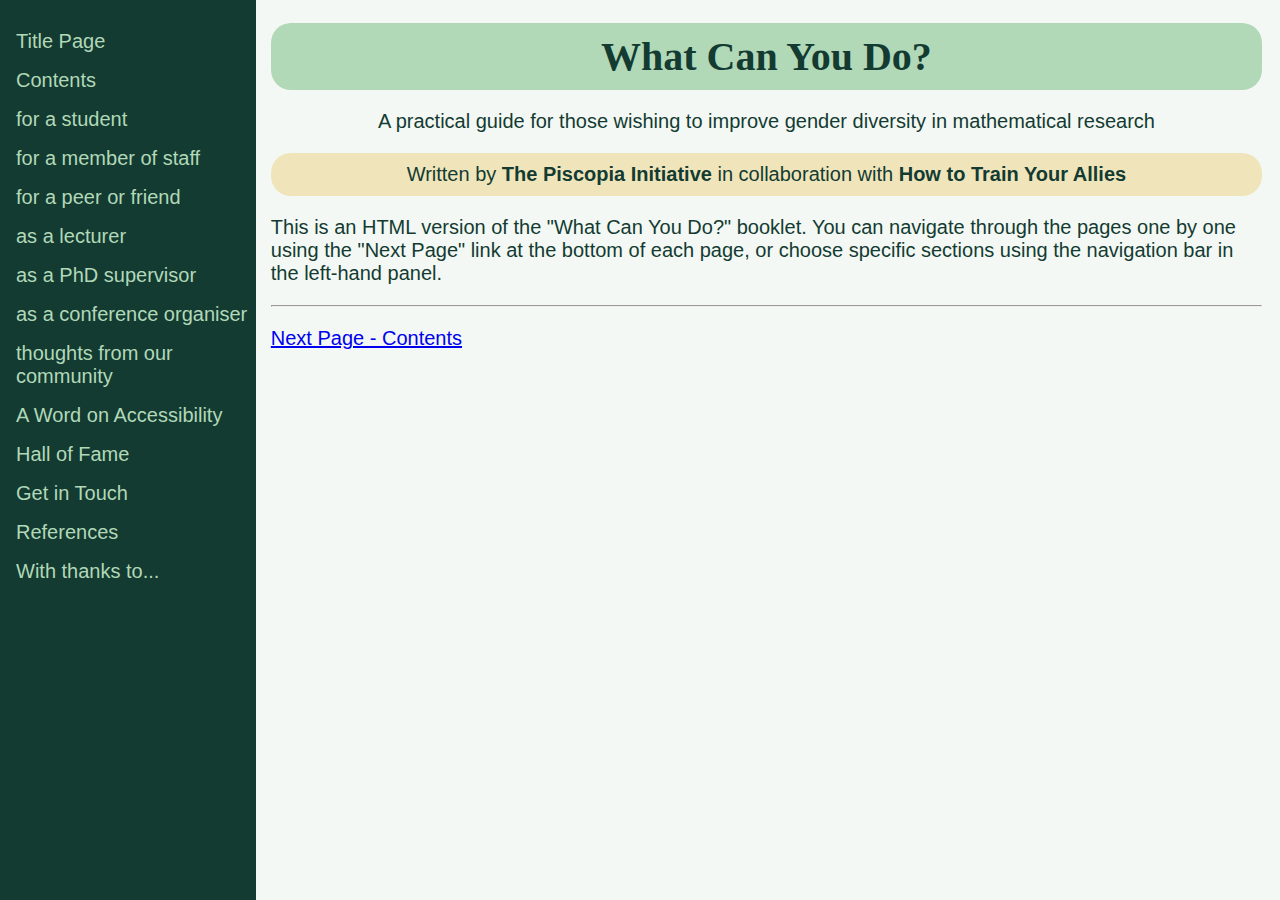
<file: index.html>
<!DOCTYPE html>
<html>
<head>
  <title>What Can You Do? - Contents</title>
  <link rel="stylesheet" href="RLE_style.css">
</head>

<body style="background-color:#f3f8f4;">

<div class="sidenav">
	<a href='index.html'>Title Page</a>
	<a href='Contents.html'>Contents</a>
	<a href='for_a_student.html'>for a student</a>
  	<a href='for_a_memberofstaff.html'>for a member of staff</a>
  	<a href='for_a_peerorfriend.html'>for a peer or friend</a>
  	<a href='as_a_lecturer.html'>as a lecturer</a>
  	<a href='as_a_phdsupervisor.html'>as a PhD supervisor</a>
  	<a href='as_a_conferenceorganiser.html'>as a conference organiser</a>
	<a href='thoughts_from_our_community.html'>thoughts from our community</a>
	<a href='a_word_on_accessibility.html'>A Word on Accessibility</a>
	<a href='hall_of_fame.html'>Hall of Fame</a>
	<a href='get_in_touch.html'>Get in Touch</a>
	<a href='References.html'>References</a>
	<a href='with_thanks_to.html'>With thanks to...</a>
</div>

<div class="sidenav2">
</div>

<div class="main">

<h1 class="A">What Can You Do?</h1>
<p class="A" style="text-align:center;">A practical guide for those wishing to improve gender diversity in mathematical research</p>

<p class="A" style="text-align:center;background-color:#f0e5ba;padding: 10px;border-radius:20px;">Written by <b>The Piscopia Initiative</b> in collaboration with <b>How to Train Your Allies</b></p>

<p class="A"> This is an HTML version of the "What Can You Do?" booklet. You can navigate through the pages one by one using the "Next Page" link at the bottom of each page, or choose specific sections using the navigation bar in the left-hand panel.

<hr>
<p><a href='Contents.html'> Next Page - Contents </a></p>



</div>


</body>
</div>

</html>
</file>
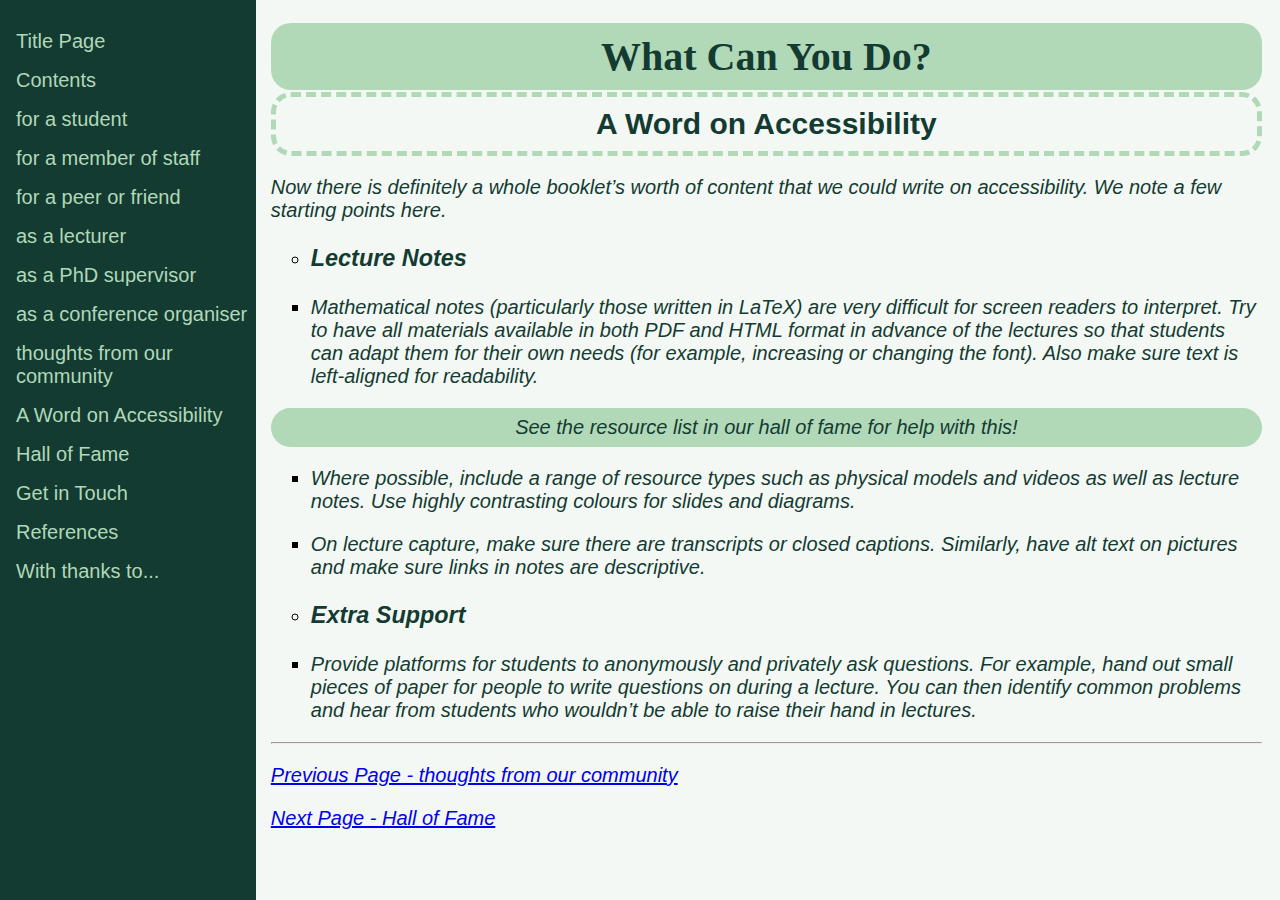
<file: a_word_on_accessibility.html>
<!DOCTYPE html>
<html>
<head>
  <title>What Can You Do?...A Word on Accessibility</title>
  <link rel="stylesheet" href="RLE_style.css">
</head>
<body style="background-color:#f3f8f4;">

<div class="sidenav">
	<a href='index.html'>Title Page</a>
	<a href='Contents.html'>Contents</a>
	<a href='for_a_student.html'>for a student</a>
  	<a href='for_a_memberofstaff.html'>for a member of staff</a>
  	<a href='for_a_peerorfriend.html'>for a peer or friend</a>
  	<a href='as_a_lecturer.html'>as a lecturer</a>
  	<a href='as_a_phdsupervisor.html'>as a PhD supervisor</a>
  	<a href='as_a_conferenceorganiser.html'>as a conference organiser</a>
	<a href='thoughts_from_our_community.html'>thoughts from our community</a>
	<a href='a_word_on_accessibility.html'>A Word on Accessibility</a>
	<a href='hall_of_fame.html'>Hall of Fame</a>
	<a href='get_in_touch.html'>Get in Touch</a>
	<a href='References.html'>References</a>
	<a href='with_thanks_to.html'>With thanks to...</a>
</div>

<div class="sidenav2">
</div>

<div class="main">

<h1 class="A">What Can You Do?</h1>
<h2 class="A">A Word on Accessibility</h2>

<p class="A"><i>Now there is definitely a whole booklet’s worth of content that we could write on accessibility. We note a few starting points here.</p>

<ul style="list-style-type:circle;">
	<li><h3 class="A">Lecture Notes</h3></li>
</ul>
<ul style="list-style-type:square;">
	<li><p class="A">Mathematical notes (particularly those written in LaTeX) are very difficult for screen readers to interpret. Try to have all materials available in both PDF and HTML format in advance of the lectures so that students can adapt them for their own needs (for example, increasing or changing the font). Also make sure text is left-aligned for readability.</p></li>
</ul>

<p class="B">See the resource list in our hall of fame for help with this!</p>

<ul style="list-style-type:square;">
	<li><p class="A">Where possible, include a range of resource types such as physical models and videos as well as lecture notes. Use highly contrasting colours for slides and diagrams.</p></li>
	<li><p class="A">On lecture capture, make sure there are transcripts or closed captions. Similarly, have alt text on pictures and make sure links in notes are descriptive.</p></li>
</ul>

<ul style="list-style-type:circle;">
	<li><h3 class="A">Extra Support</h3></li>
</ul>
<ul style="list-style-type:square;">
	<li><p class="A">Provide platforms for students to anonymously and privately ask questions. For example, hand out small pieces of paper for people to write questions on during a lecture. You can then identify common problems and hear from students who wouldn’t be able to raise their hand in lectures.</p></li>
</ul>




<hr>
<p><a href='thoughts_from_our_community.html'> Previous Page - thoughts from our community </a><p/>
<p><a href='hall_of_fame.html'> Next Page - Hall of Fame </a></p>


</div>

</body>


</html>
</file>
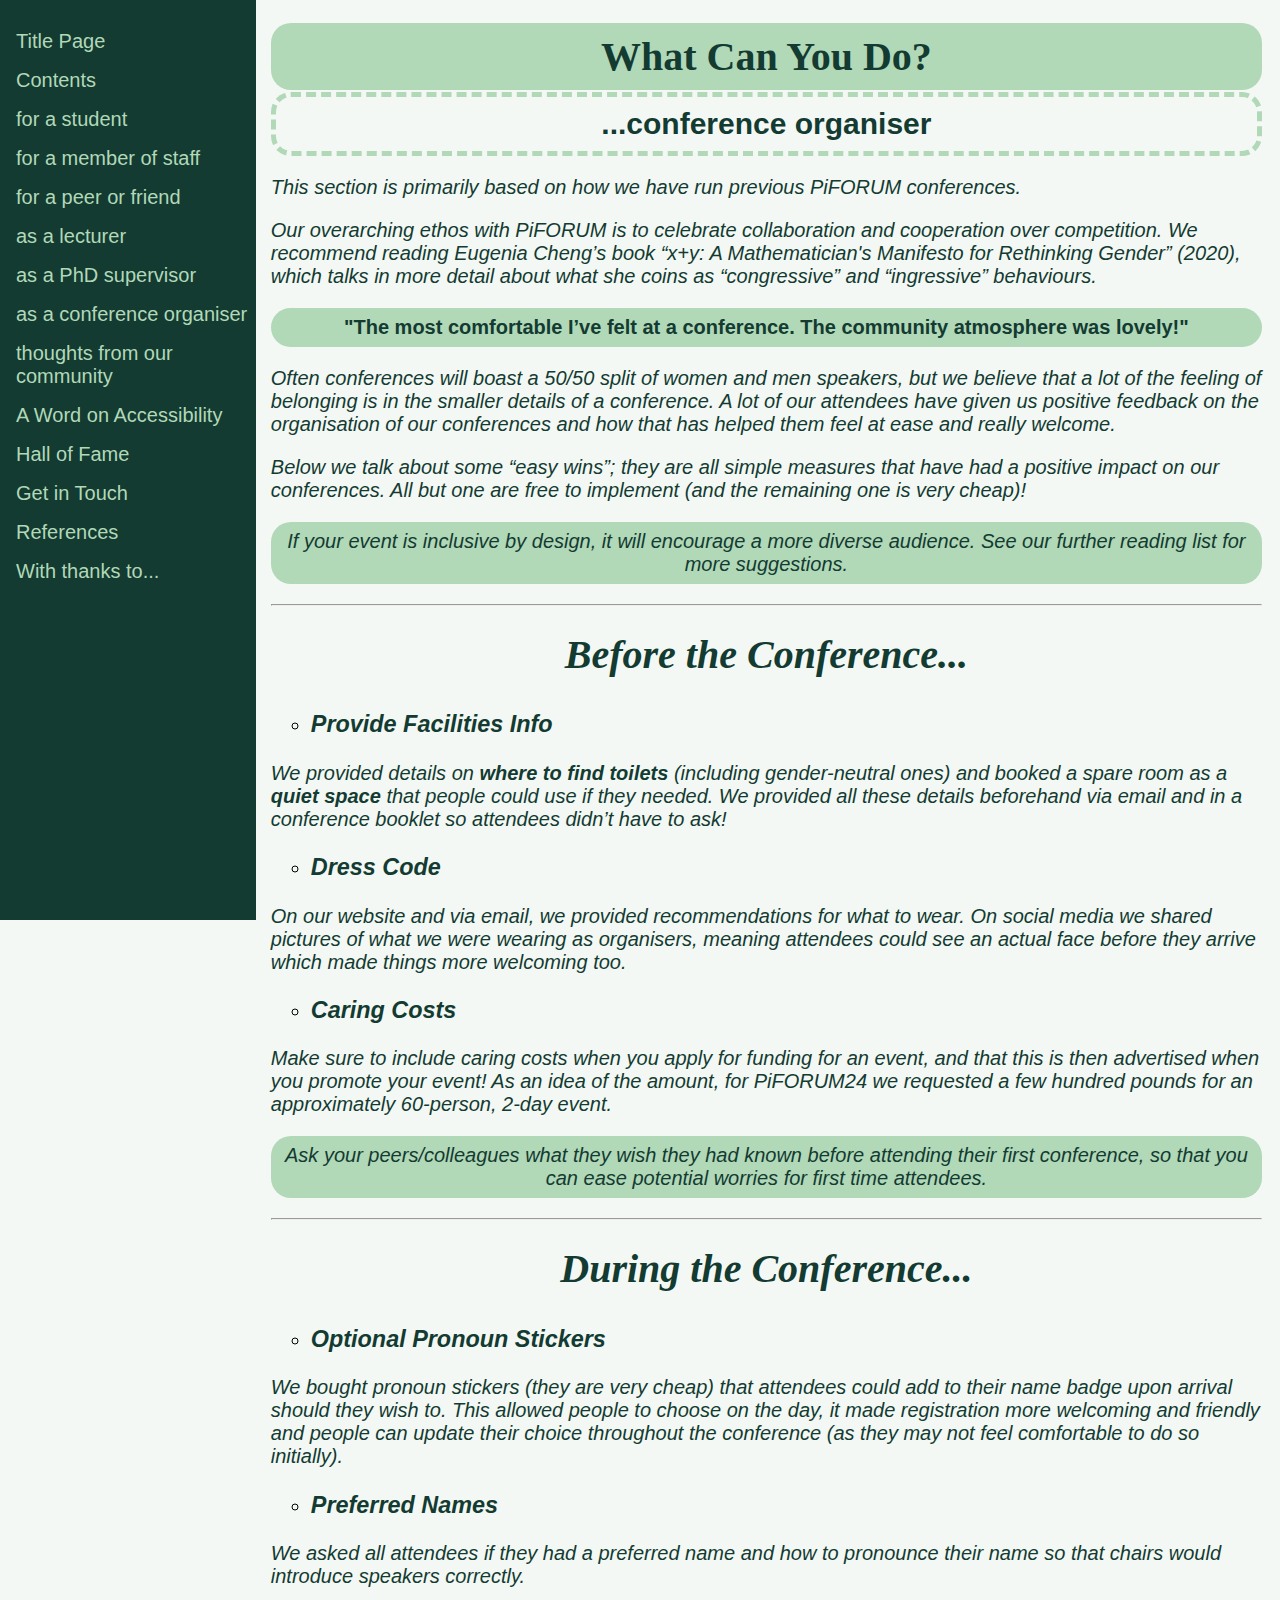
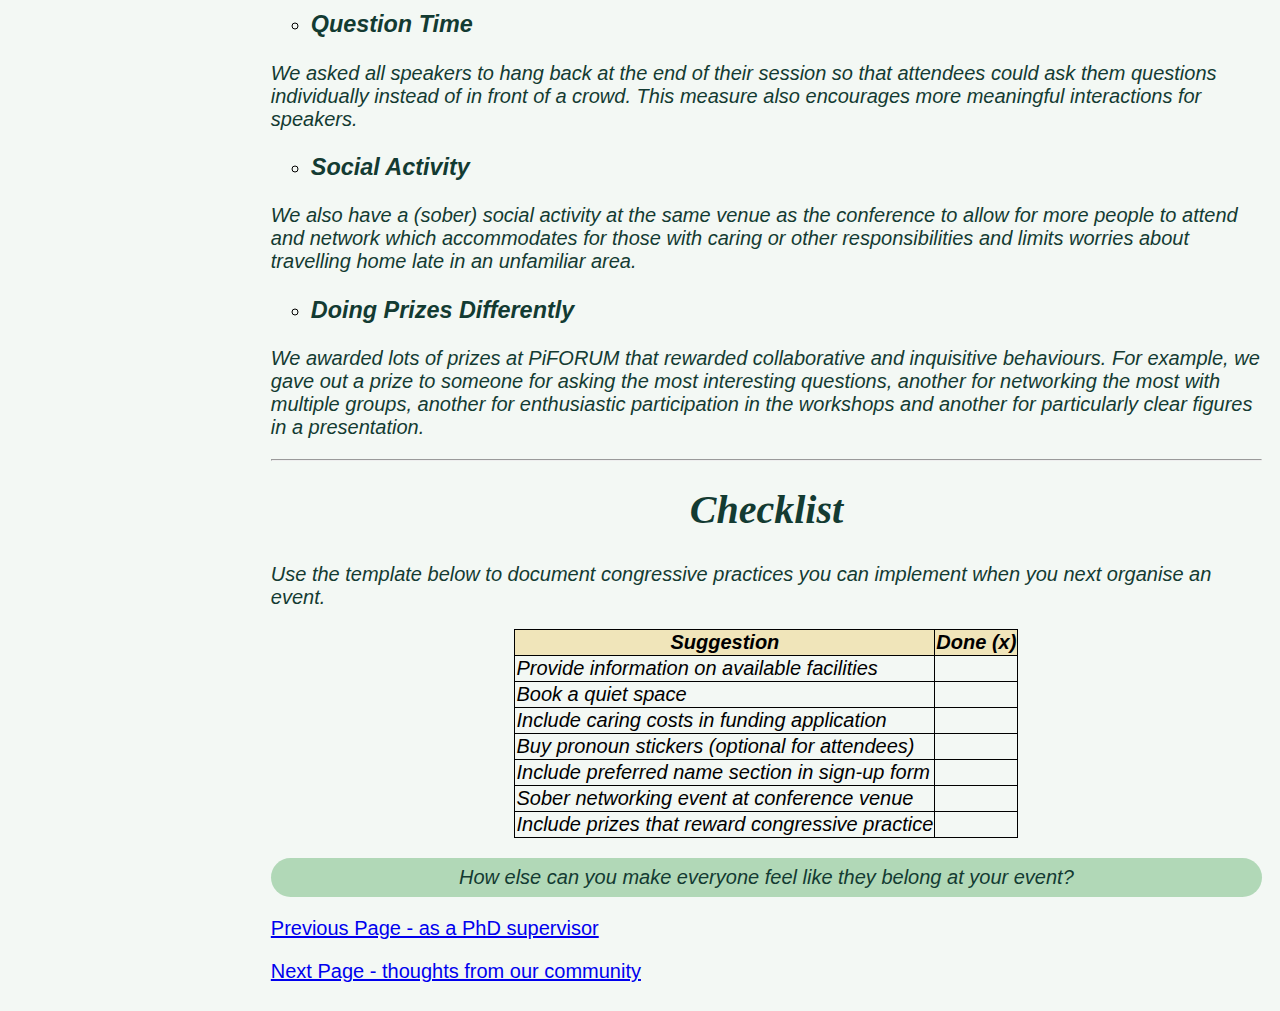
<file: as_a_conferenceorganiser.html>
<!DOCTYPE html>
<html>
<head>
  <title>What Can You Do?...as a conference organiser</title>
  <link rel="stylesheet" href="RLE_style.css">
</head>
<body style="background-color:#f3f8f4;">

<div class="sidenav">
	<a href='index.html'>Title Page</a>
	<a href='Contents.html'>Contents</a>
	<a href='for_a_student.html'>for a student</a>
  	<a href='for_a_memberofstaff.html'>for a member of staff</a>
  	<a href='for_a_peerorfriend.html'>for a peer or friend</a>
  	<a href='as_a_lecturer.html'>as a lecturer</a>
  	<a href='as_a_phdsupervisor.html'>as a PhD supervisor</a>
  	<a href='as_a_conferenceorganiser.html'>as a conference organiser</a>
	<a href='thoughts_from_our_community.html'>thoughts from our community</a>
	<a href='a_word_on_accessibility.html'>A Word on Accessibility</a>
	<a href='hall_of_fame.html'>Hall of Fame</a>
	<a href='get_in_touch.html'>Get in Touch</a>
	<a href='References.html'>References</a>
	<a href='with_thanks_to.html'>With thanks to...</a>
</div>

<div class="sidenav2">
</div>

<div class="main">

<h1 class="A">What Can You Do?</h1>
<h2 class="A">...conference organiser</h2>

<p class="A"><i>This section is primarily based on how we have run previous PiFORUM conferences.</p>

<p class="A">Our overarching ethos with PiFORUM is to celebrate collaboration and cooperation over competition. We recommend reading Eugenia Cheng’s book “x+y: A Mathematician's Manifesto for Rethinking Gender” (2020), which talks in more detail about what she coins as “congressive” and “ingressive” behaviours.</i></p>

<p class="B"><b>"The most comfortable I’ve felt at a conference. The community atmosphere was lovely!"</b></p>

<p class="A"><i>Often conferences will boast a 50/50 split of women and men speakers, but we believe that a lot of the feeling of belonging is in the smaller details of a conference. A lot of our attendees have given us positive feedback on the organisation of our conferences and how that has helped them feel at ease and really welcome.</p>

<p class="A">Below we talk about some “easy wins”; they are all simple measures that have had a positive impact on our conferences. All but one are free to implement (and the remaining one is very cheap)!</p>

<p class="B">If your event is inclusive by design, it will encourage a more diverse audience. See our further reading list for more suggestions.</p>

<hr>

<h1 class="B">Before the Conference...</h1>

<ul style="list-style-type:circle;">
	<li><h3 class="A">Provide Facilities Info</h3></li>
</ul>
<p class="A">We provided details on <b>where to find toilets</b> (including gender-neutral ones) and booked a spare room as a <b>quiet space</b> that people could use if they needed. We provided all these details beforehand via email and in a conference booklet so attendees didn’t have to ask!</p>

<ul style="list-style-type:circle;">
	<li><h3 class="A">Dress Code</h3></li>
</ul>
<p class="A">On our website and via email, we provided recommendations for what to wear. On social media we shared pictures of what we were wearing as organisers, meaning attendees could see an actual face before they arrive which made things more welcoming too.</p>

<ul style="list-style-type:circle;">
	<li><h3 class="A">Caring Costs</h3></li>
</ul>
<p class="A">Make sure to include caring costs when you apply for funding for an event, and that this is then advertised when you promote your event! As an idea of the amount, for PiFORUM24 we requested a few hundred pounds for an approximately 60-person, 2-day event.</p>

<p class="B">Ask your peers/colleagues what they wish they had known before attending their first conference, so that you can ease potential worries for first time attendees.</p>

<hr>

<h1 class="B">During the Conference...</h1>

<ul style="list-style-type:circle;">
	<li><h3 class="A">Optional Pronoun Stickers</h3></li>
</ul>
<p class="A">We bought pronoun stickers (they are very cheap) that attendees could add to their name badge upon arrival should they wish to. This allowed people to choose on the day, it made registration more welcoming and friendly and people can update their choice throughout the conference (as they may not feel comfortable to do so initially).</p>

<ul style="list-style-type:circle;">
	<li><h3 class="A">Preferred Names</h3></li>
</ul>
<p class="A">We asked all attendees if they had a preferred name and how to pronounce their name so that chairs would introduce speakers correctly.</p>

<ul style="list-style-type:circle;">
	<li><h3 class="A">Question Time</h3></li>
</ul>
<p class="A">We asked all speakers to hang back at the end of their session so that attendees could ask them questions individually instead of in front of a crowd. This measure also encourages more meaningful interactions for speakers.</p>

<ul style="list-style-type:circle;">
	<li><h3 class="A">Social Activity</h3></li>
</ul>
<p class="A">We also have a (sober) social activity at the same venue as the conference to allow for more people to attend and network which accommodates for those with caring or other responsibilities and limits worries about travelling home late in an unfamiliar area.</p>

<ul style="list-style-type:circle;">
	<li><h3 class="A">Doing Prizes Differently</h3></li>
</ul>
<p class="A">We awarded lots of prizes at PiFORUM that rewarded collaborative and inquisitive behaviours. For example, we gave out a prize to someone for asking the most interesting questions, another for networking the most with multiple groups, another for enthusiastic participation in the workshops and another for particularly clear figures in a presentation.</p>

<hr>

<h1 class="B">Checklist</h1>
<p class="A">Use the template below to document congressive practices you can implement when you next organise an event.</p>

<table style="margin-left:auto;margin-right:auto;">
  <tr class="cell_background">
    <th>Suggestion</th>
    <th>Done (x)</th>
  </tr>
  <tr>
    <td>Provide information on available facilities</td>
    <td>&nbsp</td>
  </tr>
  <tr>
    <td>Book a quiet space</td>
    <td>&nbsp;</td>
  </tr>
  <tr>
    <td>Include caring costs in funding application</td>
    <td>&nbsp;</td>
  </tr>
  <tr>
    <td>Buy pronoun stickers (optional for attendees)</td>
    <td>&nbsp;</td>
  </tr>
  <tr>
    <td>Include preferred name section in sign-up form</td>
    <td>&nbsp;</td>
  </tr>
  <tr>
    <td>Sober networking event at conference venue</td>
    <td>&nbsp;</td>
  </tr>
  <tr>
    <td>Include prizes that reward congressive practice</td>
    <td>&nbsp;</td>
  </tr>
</table>

<p class="B">How else can you make everyone feel like they belong at your event?</i></p>


<p><a href='as_a_phdsupervisor.html'> Previous Page - as a PhD supervisor </a><p/>
<p><a href='thoughts_from_our_community.html'> Next Page - thoughts from our community </a></p>



</div>

</body>


</html>
</file>
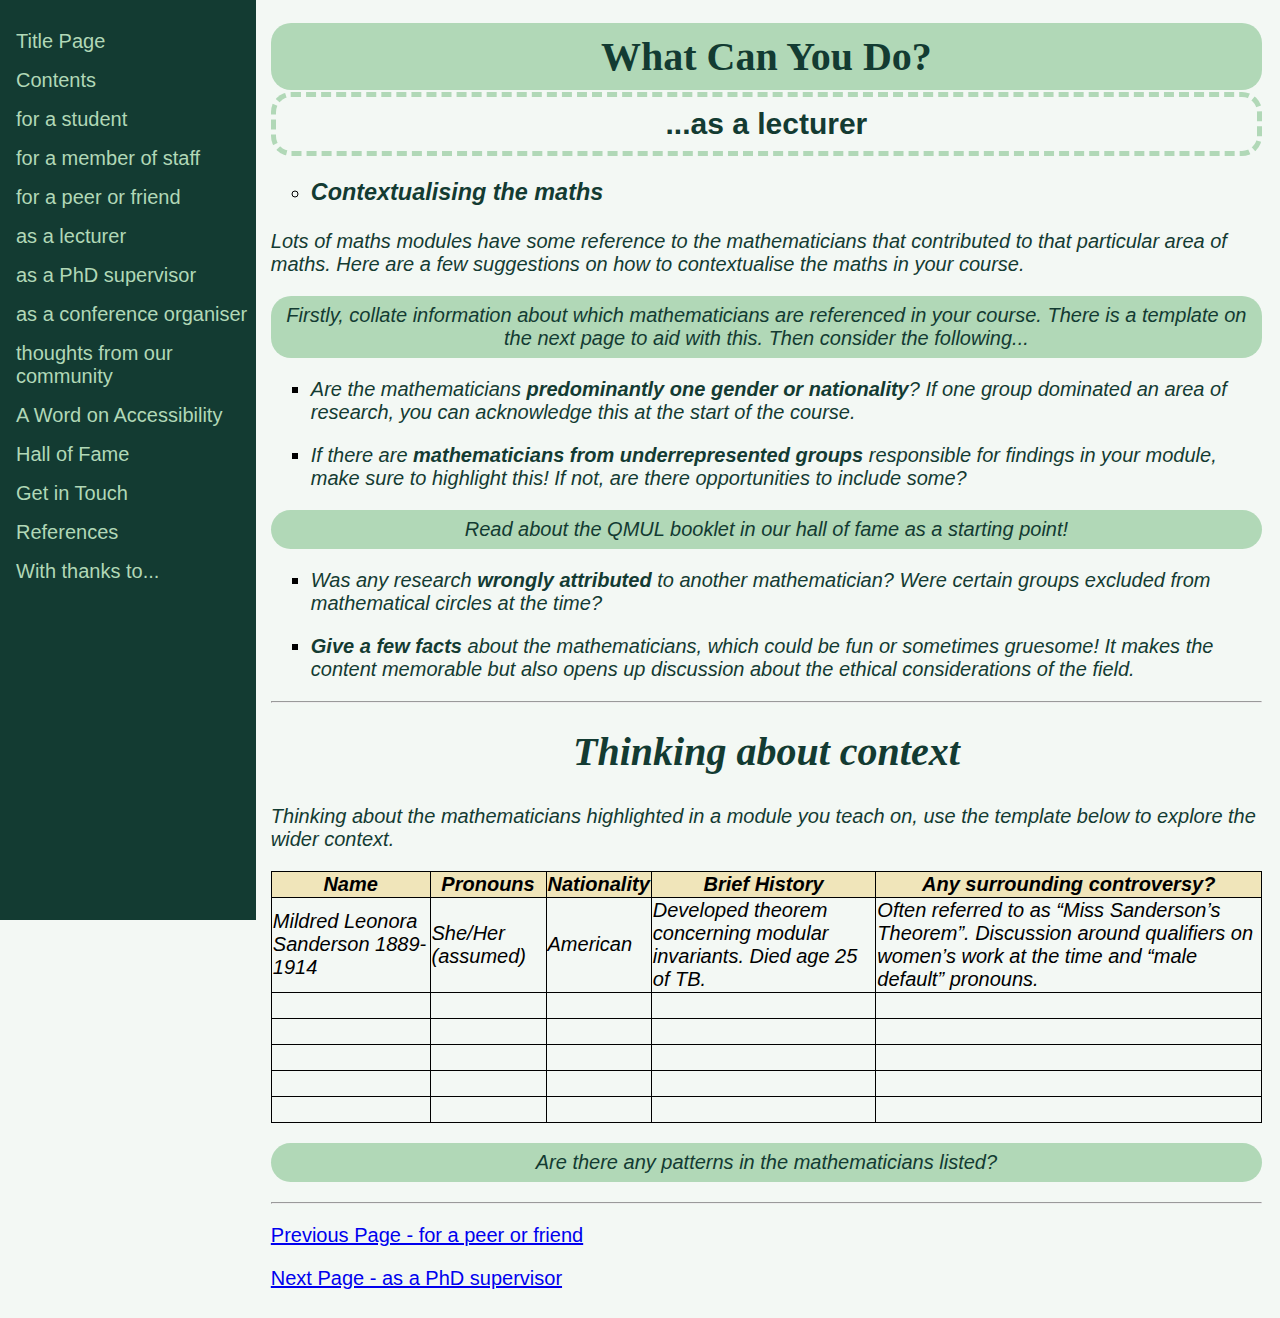
<file: as_a_lecturer.html>
<!DOCTYPE html>
<html>
<head>
  <title>What Can You Do?...as a lecturer</title>
  <link rel="stylesheet" href="RLE_style.css">
</head>
<body style="background-color:#f3f8f4;">

<div class="sidenav">
	<a href='Title_Page.html'>Title Page</a>
	<a href='Contents.html'>Contents</a>
	<a href='for_a_student.html'>for a student</a>
  	<a href='for_a_memberofstaff.html'>for a member of staff</a>
  	<a href='for_a_peerorfriend.html'>for a peer or friend</a>
  	<a href='as_a_lecturer.html'>as a lecturer</a>
  	<a href='as_a_phdsupervisor.html'>as a PhD supervisor</a>
  	<a href='as_a_conferenceorganiser.html'>as a conference organiser</a>
	<a href='thoughts_from_our_community.html'>thoughts from our community</a>
	<a href='a_word_on_accessibility.html'>A Word on Accessibility</a>
	<a href='hall_of_fame.html'>Hall of Fame</a>
	<a href='get_in_touch.html'>Get in Touch</a>
	<a href='references.html'>References</a>
	<a href='with_thanks_to.html'>With thanks to...</a>
</div>

<div class="sidenav2">
</div>

<div class="main">

<h1 class="A">What Can You Do?</h1>
<h2 class="A">...as a lecturer</h2>

<ul style="list-style-type:circle;">
	<li><h3 class="A"><i>Contextualising the maths</h3></li>
</ul>
<p class="A">Lots of maths modules have some reference to the mathematicians that contributed to that particular area of maths. Here are a few suggestions on how to contextualise the maths in your course.</p>

<p class="B">Firstly, collate information about which mathematicians are referenced in your course. There is a template on the next page to aid with this. Then consider the following...</p>

<ul style="list-style-type:square;">
	<li><p class="A">Are the mathematicians <b>predominantly one gender or nationality</b>? If one group dominated an area of research, you can acknowledge this at the start of the course.</p></li>
	<li><p class="A">If there are <b>mathematicians from underrepresented groups</b> responsible for findings in your module, make sure to highlight this! If not, are there opportunities to include some?</p></li>
</ul>
<p class="B">Read about the QMUL booklet in our hall of fame as a starting point!</p>
<ul style="list-style-type:square;">
	<li><p class="A">Was any research <b>wrongly attributed</b> to another mathematician? Were certain groups excluded from mathematical circles at the time?</p></li>
	<li><p class="A"><b>Give a few facts</b> about the mathematicians, which could be fun or sometimes gruesome! It makes the content memorable but also opens up discussion about the ethical considerations of the field.</p></li>
</ul>

<hr>
<h1 class="B">Thinking about context</h1>
<p class="A">Thinking about the mathematicians highlighted in a module you teach on, use the template below to explore the wider context.</p>

<table>
  <tr class="cell_background">
    <th>Name</th>
    <th>Pronouns</th>
    <th>Nationality</th>
    <th>Brief History</th>
    <th>Any surrounding controversy?</th>
  </tr>
  <tr>
    <td>Mildred Leonora Sanderson 1889-1914</td>
    <td>She/Her (assumed)</td>
    <td>American</td>
    <td>Developed  theorem concerning modular invariants. Died age 25 of TB.</td>
    <td>Often referred to as “Miss Sanderson’s Theorem”. Discussion around qualifiers on women’s work at the time and “male default” pronouns.</td>
  </tr>
  <tr>
    <td>&nbsp;</td>
    <td>&nbsp;</td>
    <td>&nbsp;</td>
    <td>&nbsp;</td>
    <td>&nbsp;</td>
  </tr>
  <tr>
    <td>&nbsp;</td>
    <td>&nbsp;</td>
    <td>&nbsp;</td>
    <td>&nbsp;</td>
    <td>&nbsp;</td>
  </tr>
  <tr>
    <td>&nbsp;</td>
    <td>&nbsp;</td>
    <td>&nbsp;</td>
    <td>&nbsp;</td>
    <td>&nbsp;</td>
  </tr>
  <tr>
    <td>&nbsp;</td>
    <td>&nbsp;</td>
    <td>&nbsp;</td>
    <td>&nbsp;</td>
    <td>&nbsp;</td>
  </tr>
  <tr>
    <td>&nbsp;</td>
    <td>&nbsp;</td>
    <td>&nbsp;</td>
    <td>&nbsp;</td>
    <td>&nbsp;</td>
  </tr>
</table>

<p class="B">Are there any patterns in the mathematicians listed?</i></p>

<hr>
<p><a href='for_a_peerorfriend.html'> Previous Page - for a peer or friend </a><p/>
<p><a href='as_a_phdsupervisor.html'> Next Page - as a PhD supervisor </a></p>



</div>

</body>

</html>
</file>
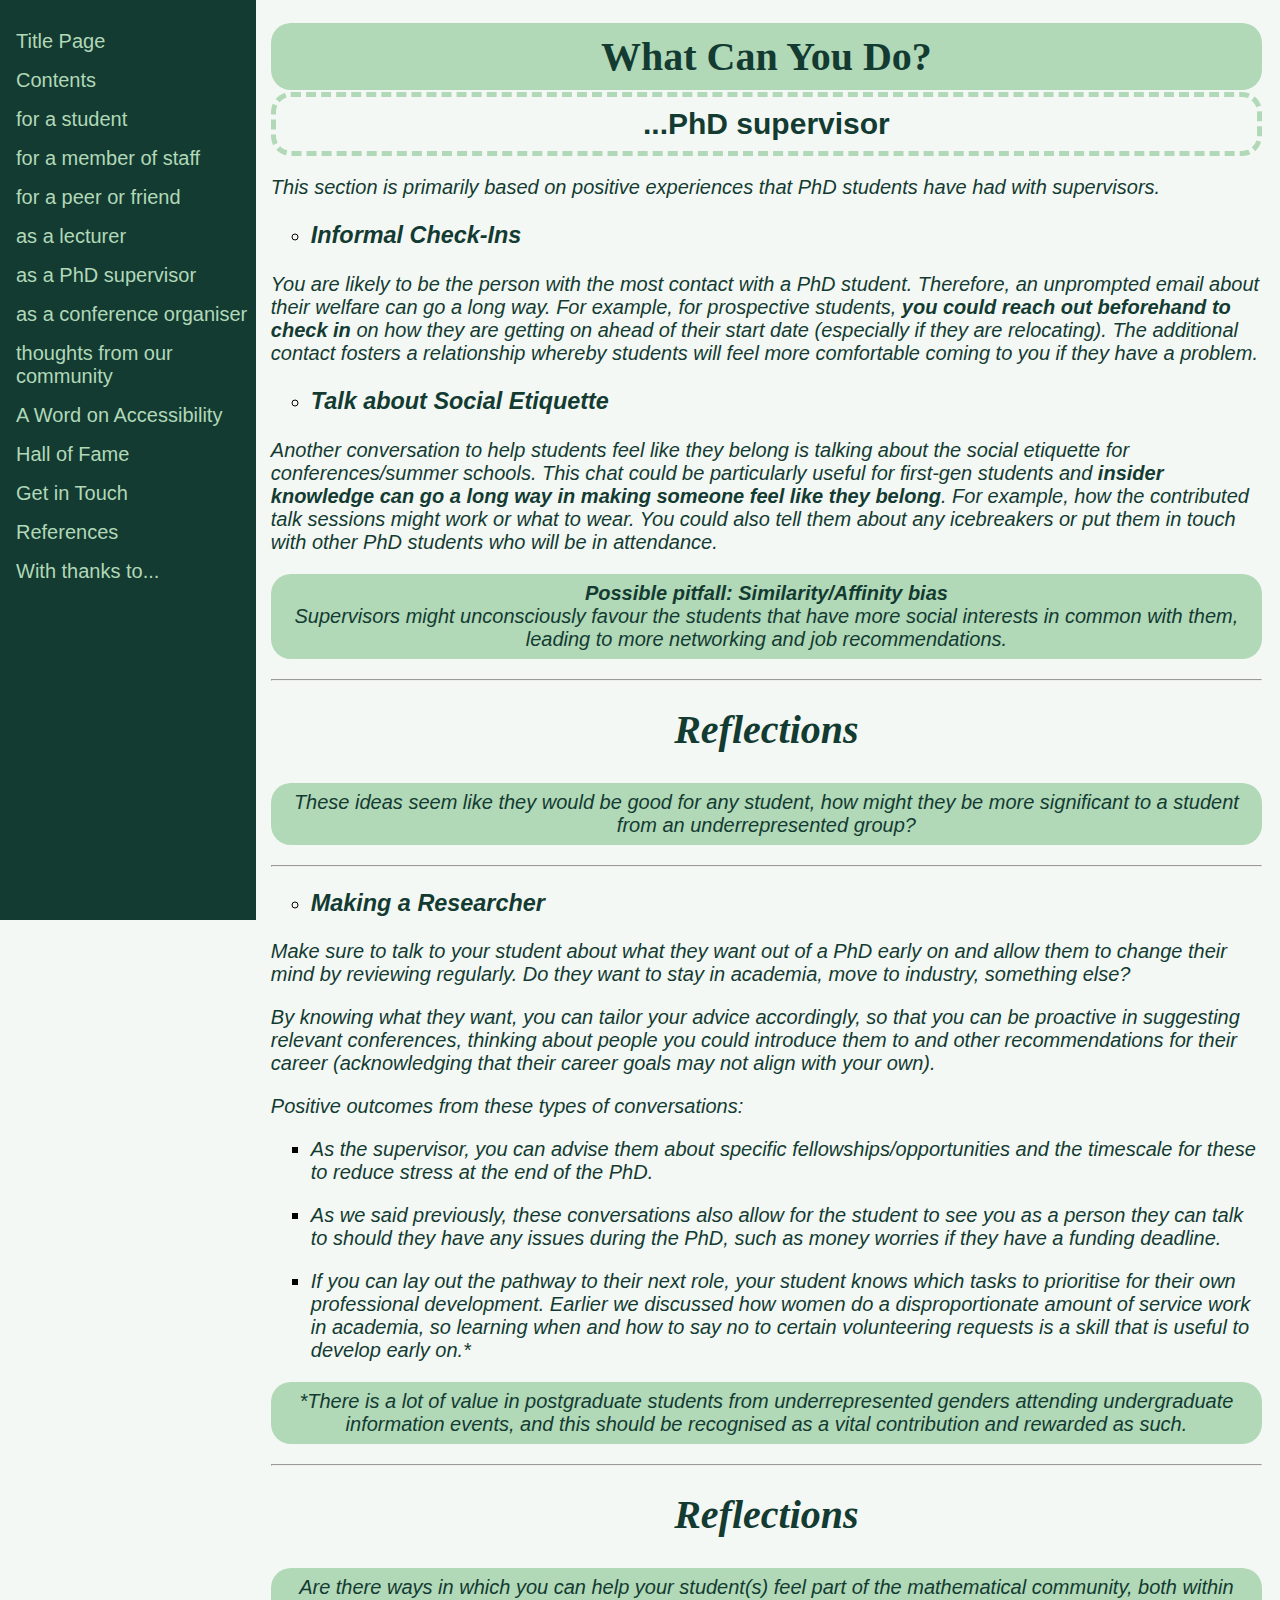
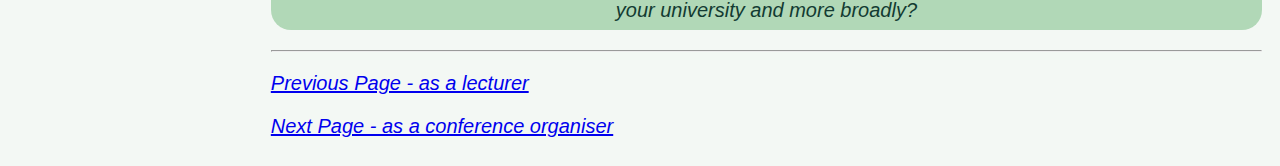
<file: as_a_phdsupervisor.html>
<!DOCTYPE html>
<html>
<head>
  <title>What Can You Do?...as a PhD supervisor</title>
  <link rel="stylesheet" href="RLE_style.css">
</head>
<body style="background-color:#f3f8f4;">

<div class="sidenav">
	<a href='Title_Page.html'>Title Page</a>
	<a href='Contents.html'>Contents</a>
	<a href='for_a_student.html'>for a student</a>
  	<a href='for_a_memberofstaff.html'>for a member of staff</a>
  	<a href='for_a_peerorfriend.html'>for a peer or friend</a>
  	<a href='as_a_lecturer.html'>as a lecturer</a>
  	<a href='as_a_phdsupervisor.html'>as a PhD supervisor</a>
  	<a href='as_a_conferenceorganiser.html'>as a conference organiser</a>
	<a href='thoughts_from_our_community.html'>thoughts from our community</a>
	<a href='a_word_on_accessibility.html'>A Word on Accessibility</a>
	<a href='hall_of_fame.html'>Hall of Fame</a>
	<a href='get_in_touch.html'>Get in Touch</a>
	<a href='references.html'>References</a>
	<a href='with_thanks_to.html'>With thanks to...</a>
</div>

<div class="sidenav2">
</div>

<div class="main">

<h1 class="A">What Can You Do?</h1>
<h2 class="A">...PhD supervisor</h2>

<p class="A"><i>This section is primarily based on positive experiences that PhD students have had with supervisors.</p>

<ul style="list-style-type:circle;">
	<li><h3 class="A"><i>Informal Check-Ins</h3></li>
</ul>
<p class="A">You are likely to be the person with the most contact with a PhD student. Therefore, an unprompted email about their welfare can go a long way. For example, for prospective students, <b>you could reach out beforehand to check in</b> on how they are getting on ahead of their start date (especially if they are relocating). The additional contact fosters a relationship whereby students will feel more comfortable coming to you if they have a problem.</p>

<ul style="list-style-type:circle;">
	<li><h3 class="A">Talk about Social Etiquette</h3></li>
</ul>
<p class="A">Another conversation to help students feel like they belong is talking about the social etiquette for conferences/summer schools. This chat could be particularly useful for first-gen students and <b>insider knowledge can go a long way in making someone feel like they belong</b>. For example, how the contributed talk sessions might work or what to wear. You could also tell them about any icebreakers or put them in touch with other PhD students who will be in attendance.</p>

<p class="B"><b>Possible pitfall: Similarity/Affinity bias</b><br>
Supervisors might unconsciously favour the students that have more social interests in common with them, leading to more networking and job recommendations.</p>

<hr>

<h1 class="B">Reflections</h1>
<p class="B">These ideas seem like they would be good for any student, how might they be more significant to a student from an underrepresented group?</p>

<hr>

<ul style="list-style-type:circle;">
	<li><h3 class="A"><i>Making a Researcher</h3></li>
</ul>

<p class="A">Make sure to talk to your student about what they want out of a PhD early on and allow them to change their mind by reviewing regularly. Do they want to stay in academia, move to industry, something else?</p>

<p class="A">By knowing what they want, you can tailor your advice accordingly, so that you can be proactive in suggesting relevant conferences, thinking about people you could introduce them to and other recommendations for their career (acknowledging that their career goals may not align with your own).</p>

<p class="A">Positive outcomes from these types of conversations:</p>

<ul style="list-style-type:square;">
	<li><p class="A">As the supervisor, you can advise them about specific fellowships/opportunities and the timescale for these to reduce stress at the end of the PhD.</p></li>
	<li><p class="A">As we said previously, these conversations also allow for the student to see you as a person they can talk to should they have any issues during the PhD, such as money worries if they have a funding deadline.</p></li>
	<li><p class="A">If you can lay out the pathway to their next role, your student knows which tasks to prioritise for their own professional development. Earlier we discussed how women do a disproportionate amount of service work in academia, so learning when and how to say no to certain volunteering requests is a skill that is useful to develop early on.*</p></li>
</ul>

<p class="B">*There is a lot of value in postgraduate students from underrepresented genders attending undergraduate information events, and this should be recognised as a vital contribution and rewarded as such.</p>

<hr>

<h1 class="B">Reflections</h1>
<p class="B">Are there ways in which you can help your student(s) feel part of the mathematical community, both within your university and more broadly?</p>

<hr>
<p><a href='for_a_asalecturer.html'> Previous Page - as a lecturer </a><p/>
<p><a href='as_a_conferenceorganiser.html'> Next Page - as a conference organiser </a></p>


</div>

</body>

</html>
</file>
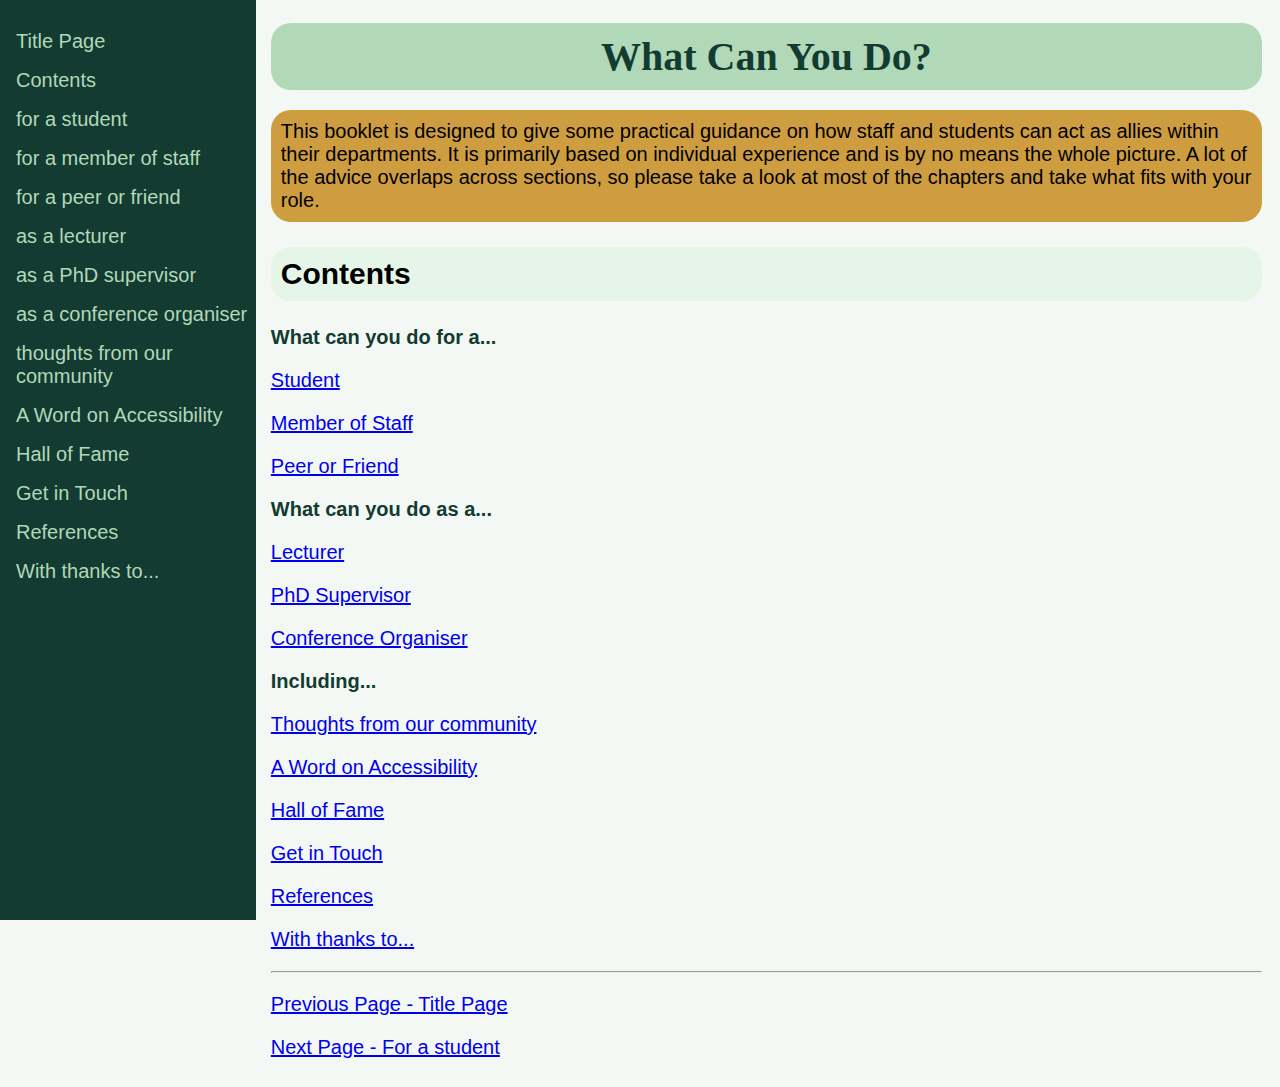
<file: Contents.html>
<!DOCTYPE html>
<html>
<head>
  <title>What Can You Do? - Contents</title>
  <link rel="stylesheet" href="RLE_style.css">
</head>

<body style="background-color:#f3f8f4;">

<div class="sidenav">
	<a href='index.html'>Title Page</a>
	<a href='Contents.html'>Contents</a>
	<a href='for_a_student.html'>for a student</a>
  	<a href='for_a_memberofstaff.html'>for a member of staff</a>
  	<a href='for_a_peerorfriend.html'>for a peer or friend</a>
  	<a href='as_a_lecturer.html'>as a lecturer</a>
  	<a href='as_a_phdsupervisor.html'>as a PhD supervisor</a>
  	<a href='as_a_conferenceorganiser.html'>as a conference organiser</a>
	<a href='thoughts_from_our_community.html'>thoughts from our community</a>
	<a href='a_word_on_accessibility.html'>A Word on Accessibility</a>
	<a href='hall_of_fame.html'>Hall of Fame</a>
	<a href='get_in_touch.html'>Get in Touch</a>
	<a href='References.html'>References</a>
	<a href='with_thanks_to.html'>With thanks to...</a>
</div>

<div class="sidenav2">
</div>

<div class="main">

<h1 class="A">What Can You Do?</h1>

<p class="A" style="color:black;background-color:#ce9d40;padding:10px;border-radius: 20px">This booklet is designed to give some practical guidance on how staff and students can act as allies within their departments. It is primarily based on individual experience and is by no means the whole picture. A lot of the advice overlaps across sections, so please take a look at most of the chapters and take what fits with your role.</p>

<h2 style="border-radius: 20px;background-color:#e5f5e8;padding: 10px">Contents</h2>
<p class="A"><b>What can you do for a...</b></p>
<p><a href='for_a_student.html'> Student </a><p/>
<p><a href='for_a_memberofstaff.html'> Member of Staff </a><p/>
<p><a href='for_a_peerorfriend.html'> Peer or Friend </a><p/>
<p class="A"><b>What can you do as a...</b></p>
<p><a href='as_a_lecturer.html'> Lecturer </a><p/>
<p><a href='as_a_phdsupervisor.html'> PhD Supervisor </a><p/>
<p><a href='as_a_conferenceorganiser.html'> Conference Organiser </a><p/>
<p class="A"><b>Including...</b></p>
<p><a href='thoughts_from_our_community.html'> Thoughts from our community </a><p/>
<p><a href='a_word_on_accessibility.html'> A Word on Accessibility </a><p/>
<p><a href='hall_of_fame.html'> Hall of Fame </a><p/>
<p><a href='get_in_touch.html'>Get in Touch</a></p>
<p><a href='References.html'>References</a></p>
<p><a href='with_thanks_to.html'>With thanks to...</a><p/>


<hr>
<p><a href='index.html'> Previous Page - Title Page </a><p/>
<p><a href='for_a_student.html'> Next Page - For a student </a></p>

</div>

</body>


</html>
</file>
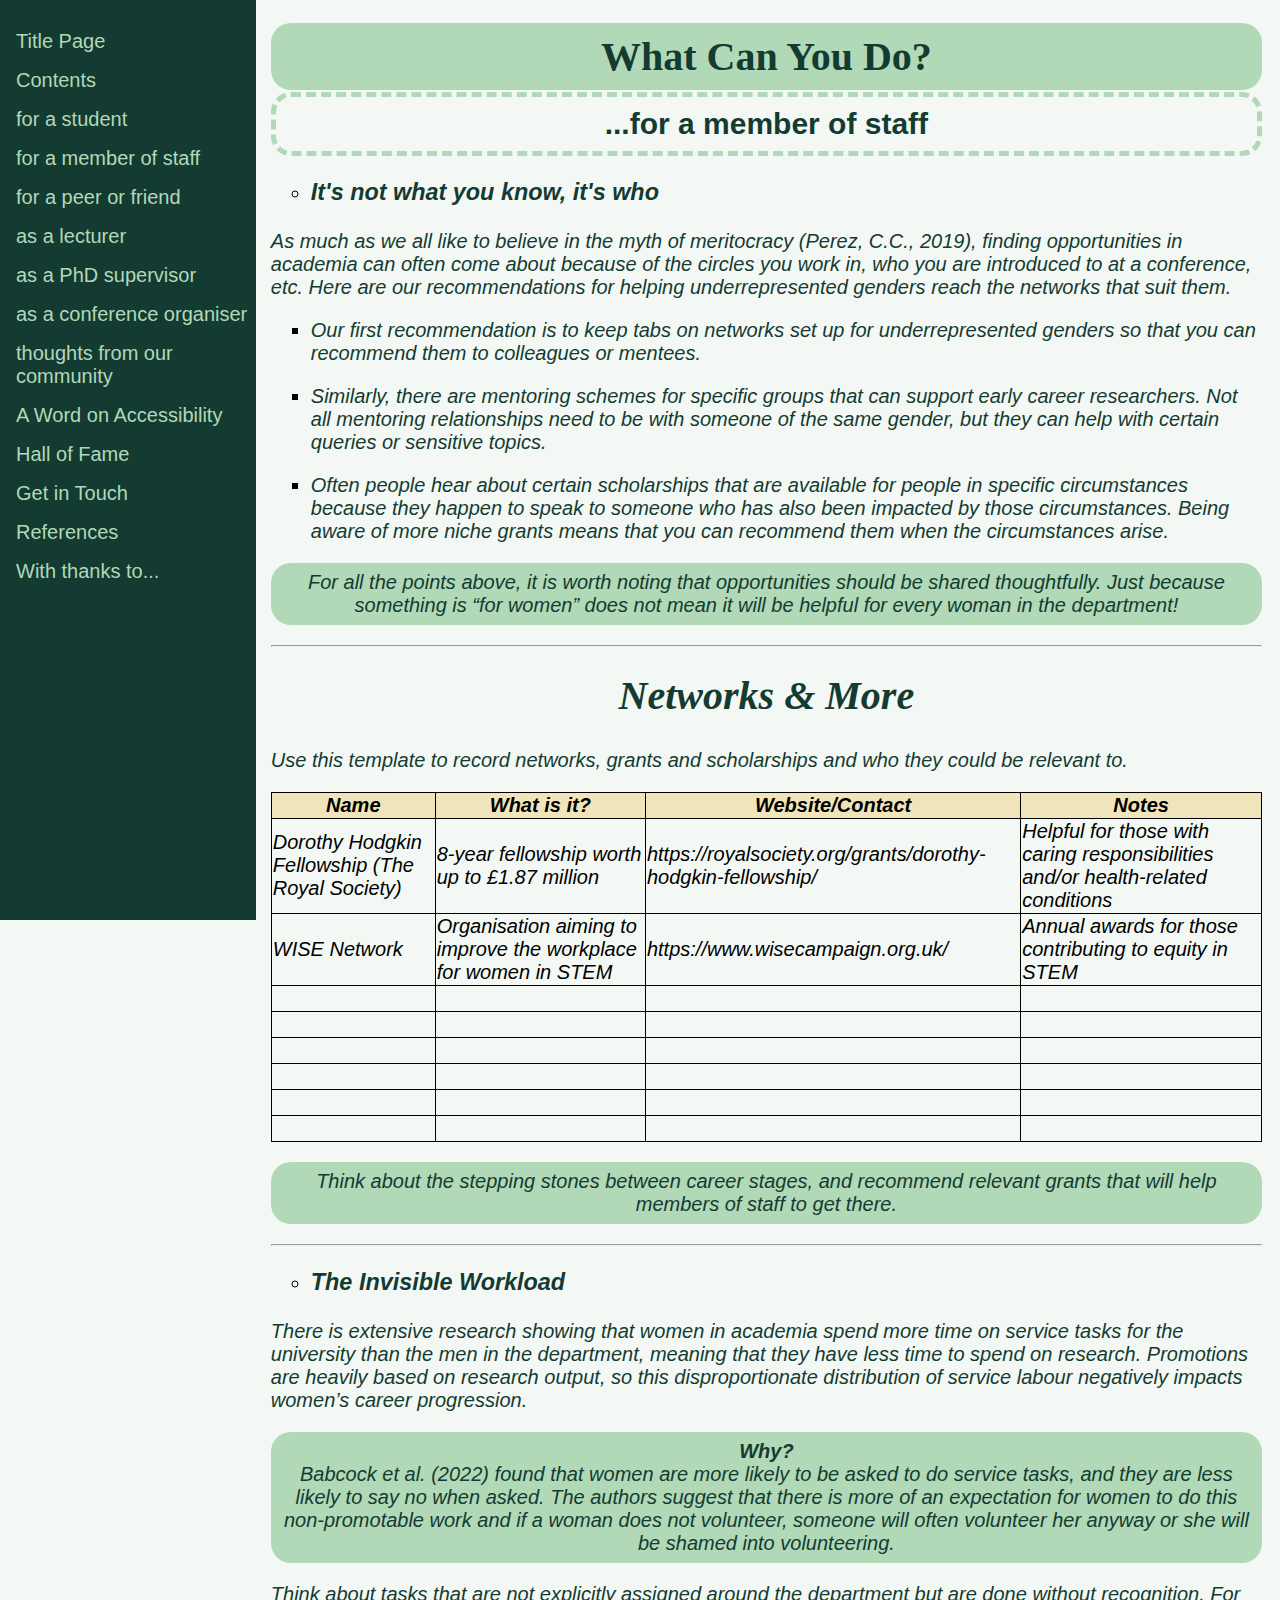
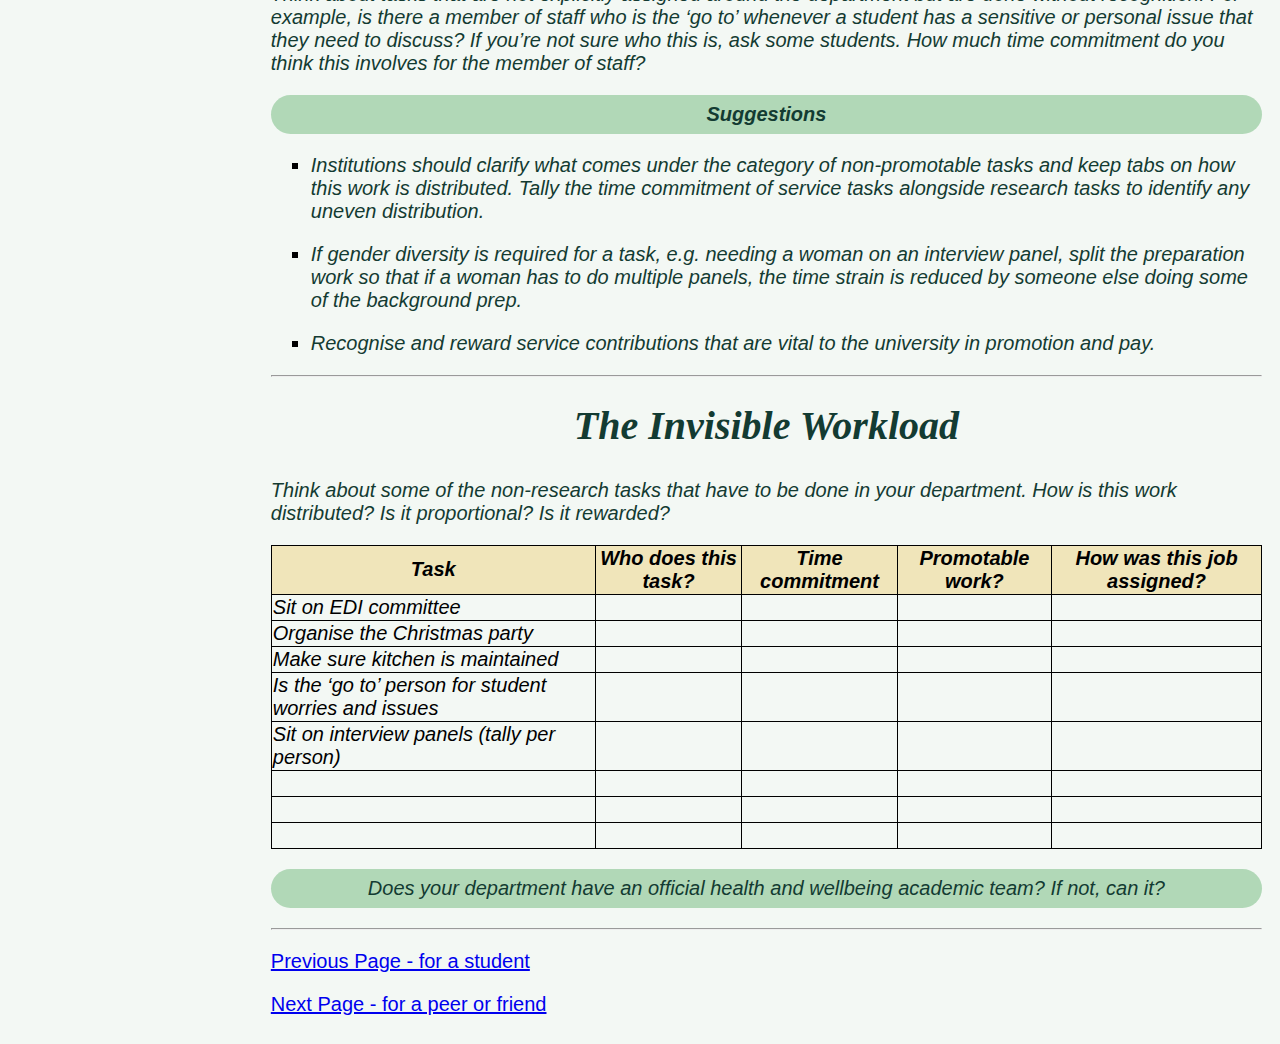
<file: for_a_memberofstaff.html>
<!DOCTYPE html>
<html>
<head>
  <title>What Can You Do?...for a member of staff</title>
  <link rel="stylesheet" href="RLE_style.css">
</head>
<body style="background-color:#f3f8f4;">

<div class="sidenav">
	<a href='Title_Page.html'>Title Page</a>
	<a href='Contents.html'>Contents</a>
	<a href='for_a_student.html'>for a student</a>
  	<a href='for_a_memberofstaff.html'>for a member of staff</a>
  	<a href='for_a_peerorfriend.html'>for a peer or friend</a>
  	<a href='as_a_lecturer.html'>as a lecturer</a>
  	<a href='as_a_phdsupervisor.html'>as a PhD supervisor</a>
  	<a href='as_a_conferenceorganiser.html'>as a conference organiser</a>
	<a href='thoughts_from_our_community.html'>thoughts from our community</a>
	<a href='a_word_on_accessibility.html'>A Word on Accessibility</a>
	<a href='hall_of_fame.html'>Hall of Fame</a>
	<a href='get_in_touch.html'>Get in Touch</a>
	<a href='references.html'>References</a>
	<a href='with_thanks_to.html'>With thanks to...</a>
</div>

<div class="sidenav2">
</div>

<div class="main">

<h1 class="A">What Can You Do?</h1>
<h2 class="A">...for a member of staff</h2>

<ul style="list-style-type:circle;">
	<li><h3 class="A"><i>It's not what you know, it's who</h3></li>
</ul>
<p class="A">As much as we all like to believe in the myth of meritocracy (Perez, C.C., 2019), finding opportunities in academia can often come about because of the circles you work in, who you are introduced to at a conference, etc. Here are our recommendations for helping underrepresented genders reach the networks that suit them.</p>

<ul style="list-style-type:square;">
	<li><p class="A">Our first recommendation is to keep tabs on networks set up for underrepresented genders so that you can recommend them to colleagues or mentees.</p></li>
	<li><p class="A">Similarly, there are mentoring schemes for specific  groups that can support early career researchers. Not all mentoring relationships need to be with someone of the same gender, but they can help with certain queries or sensitive topics.</p></li>
	<li><p class="A">Often people hear about certain scholarships that are available for people in specific circumstances because they happen to speak to someone who has also been impacted by those circumstances. Being aware of more niche grants means that you can recommend them when the circumstances arise.</p></li>
</ul>


<p class="B">For all the points above, it is worth noting that opportunities should be shared thoughtfully. Just because something is “for women” does not mean it will be helpful for every woman in the department!</p>

<hr>
<h1 class="B">Networks & More</h1>

<p class="A">Use this template to record networks, grants and scholarships and who they could be relevant to.</p>

<table>
  <tr class="cell_background">
    <th>Name</th>
    <th>What is it?</th>
    <th>Website/Contact</th>
    <th>Notes</th>
  </tr>
  <tr>
    <td>Dorothy Hodgkin Fellowship (The Royal Society)</td>
    <td>8-year fellowship worth up to £1.87 million </td>
    <td>https://royalsociety.org/grants/dorothy-hodgkin-fellowship/</td>
    <td>Helpful for those with caring responsibilities and/or health-related conditions</td>
  </tr>
  <tr>
    <td>WISE Network</td>
    <td>Organisation aiming to improve the workplace for women in STEM</td>
    <td>https://www.wisecampaign.org.uk/</td>
    <td>Annual awards for those contributing to equity in STEM</td>
  </tr>
  <tr>
    <td>&nbsp;</td>
    <td>&nbsp;</td>
    <td>&nbsp;</td>
    <td>&nbsp;</td>
  </tr>
  <tr>
    <td>&nbsp;</td>
    <td>&nbsp;</td>
    <td>&nbsp;</td>
    <td>&nbsp;</td>
  </tr>
  <tr>
    <td>&nbsp;</td>
    <td>&nbsp;</td>
    <td>&nbsp;</td>
    <td>&nbsp;</td>
  </tr>
  <tr>
    <td>&nbsp;</td>
    <td>&nbsp;</td>
    <td>&nbsp;</td>
    <td>&nbsp;</td>
  </tr>
  <tr>
    <td>&nbsp;</td>
    <td>&nbsp;</td>
    <td>&nbsp;</td>
    <td>&nbsp;</td>
  </tr>
  <tr>
    <td>&nbsp;</td>
    <td>&nbsp;</td>
    <td>&nbsp;</td>
    <td>&nbsp;</td>
  </tr>
</table>

<p class="B">Think about the stepping stones between career stages, and recommend relevant grants that will help members of staff to get there.</p>

<hr>

<ul style="list-style-type:circle;">
	<li><h3 class="A">The Invisible Workload</h3></li>
</ul>

<p class="A">There is extensive research showing that women in academia spend more time on service tasks for the university than the men in the department, meaning that they have less time to spend on research. Promotions are heavily based on research output, so this disproportionate distribution of service labour negatively impacts women’s career progression.</p>

<p class="B"><b>Why?</b> <br> Babcock et al. (2022) found that women are more likely to be asked to do service tasks, and they are less likely to say no when asked. The authors suggest that there is more of an expectation for women to do this non-promotable work and if a woman does not volunteer, someone will often volunteer her anyway or she will be shamed into volunteering.</p>

<p class="A">Think about tasks that are not explicitly assigned around the department but are done without recognition. For example, is there a member of staff who is the ‘go to’ whenever a student has a sensitive or personal issue that they need to discuss? If you’re not sure who this is, ask some students. How much time commitment do you think this involves for the member of staff?</p>

<p class="B"><b>Suggestions</b></p>

<ul style="list-style-type:square;">
	<li><p class="A">Institutions should clarify what comes under the category of non-promotable tasks and keep tabs on how this work is distributed. Tally the time commitment of service tasks alongside research tasks to identify any uneven distribution.</p></li>
	<li><p class="A">If gender diversity is required for a task, e.g. needing a woman on an interview panel, split the preparation work so that if a woman has to do multiple panels, the time strain is reduced by someone else doing some of the background prep.</p></li>
	<li><p class="A">Recognise and reward service contributions that are vital to the university in promotion and pay.</p></li>
</ul>

<hr>

<h1 class="B">The Invisible Workload</h1>
<p class="A">Think about some of the non-research tasks that have to be done in your department. How is this work distributed? Is it proportional? Is it rewarded?</p>

<table>
  <tr class="cell_background">
    <th>Task</th>
    <th>Who does this task?</th>
    <th>Time commitment</th>
    <th>Promotable work?</th>
    <th>How was this job assigned?</th>
  </tr>
  <tr>
    <td>Sit on EDI committee</td>
    <td>&nbsp;</td>
    <td>&nbsp;</td>
    <td>&nbsp;</td>
    <td>&nbsp;</td>
  </tr>
  <tr>
    <td>Organise the Christmas party</td>
    <td>&nbsp;</td>
    <td>&nbsp;</td>
    <td>&nbsp;</td>
    <td>&nbsp;</td>
  </tr>
  <tr>
    <td>Make sure kitchen is  maintained</td>
    <td>&nbsp;</td>
    <td>&nbsp;</td>
    <td>&nbsp;</td>
    <td>&nbsp;</td>
  </tr>
  <tr>
    <td>Is the ‘go to’ person for student worries and issues</td>
    <td>&nbsp;</td>
    <td>&nbsp;</td>
    <td>&nbsp;</td>
    <td>&nbsp;</td>
  </tr>
  <tr>
    <td>Sit on interview panels (tally per person)</td>
    <td>&nbsp;</td>
    <td>&nbsp;</td>
    <td>&nbsp;</td>
    <td>&nbsp;</td>
  </tr>
  <tr>
    <td>&nbsp;</td>
    <td>&nbsp;</td>
    <td>&nbsp;</td>
    <td>&nbsp;</td>
    <td>&nbsp;</td>
  </tr>
  <tr>
    <td>&nbsp;</td>
    <td>&nbsp;</td>
    <td>&nbsp;</td>
    <td>&nbsp;</td>
    <td>&nbsp;</td>
  </tr>
  <tr>
    <td>&nbsp;</td>
    <td>&nbsp;</td>
    <td>&nbsp;</td>
    <td>&nbsp;</td>
    <td>&nbsp;</td>
  </tr>
</table>

<p class="B">Does your department have an official health and wellbeing academic team? If not, can it?</i></p>

<hr>
<p><a href='for_a_student.html'> Previous Page - for a student </a><p/>
<p><a href='for_a_peerorfriend.html'> Next Page - for a peer or friend </a></p>


</div>

</body>

</html>
</file>
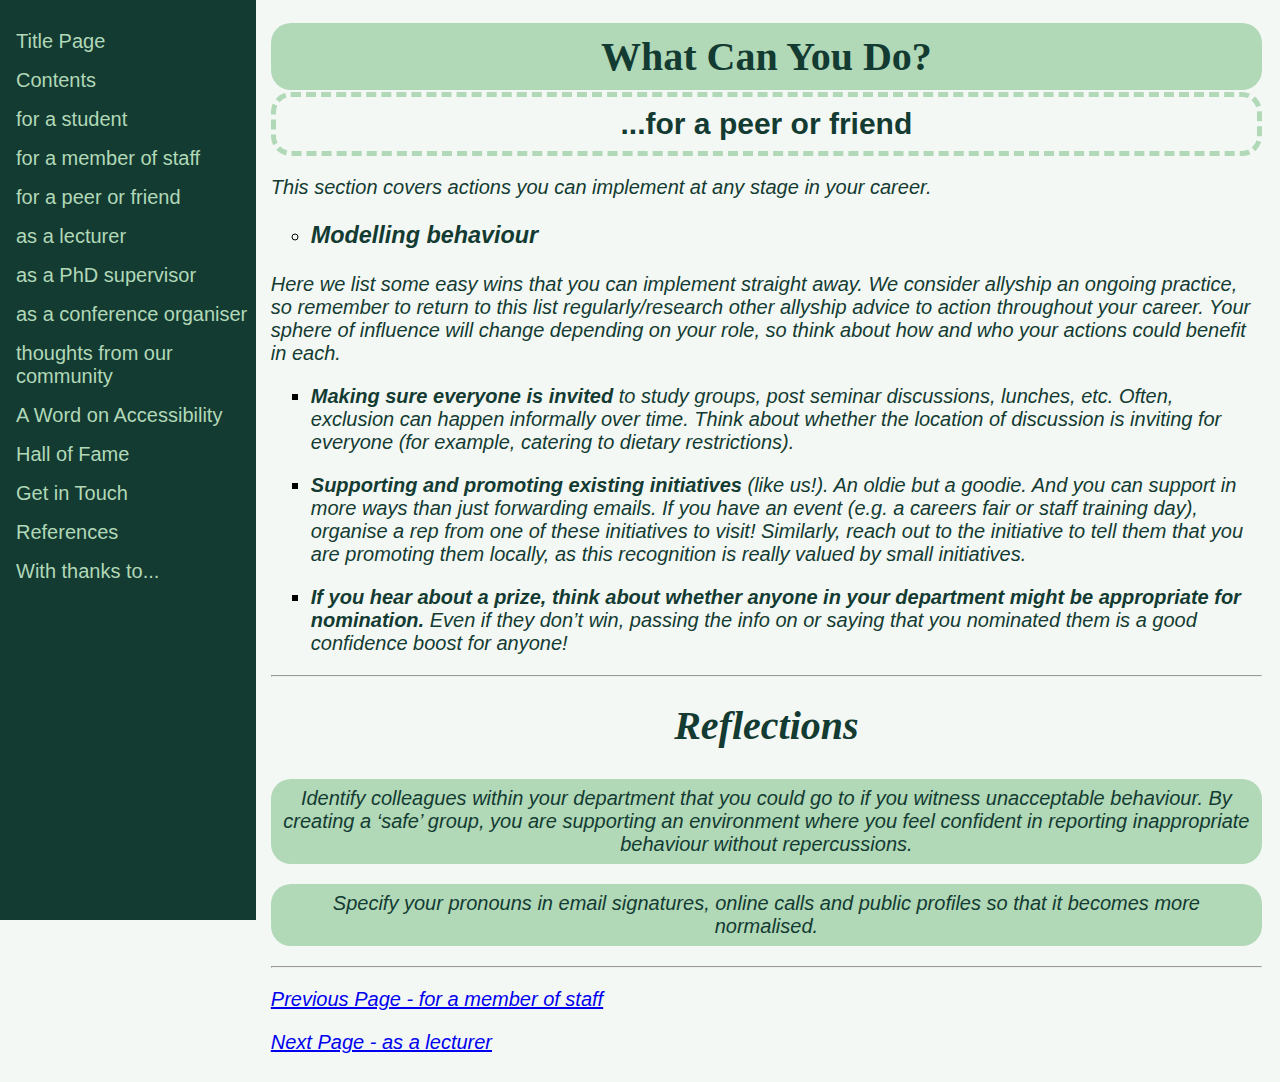
<file: for_a_peerorfriend.html>
<!DOCTYPE html>
<html>
<head>
  <title>What Can You Do?...for a peer or friend</title>
  <link rel="stylesheet" href="RLE_style.css">
</head>
<body style="background-color:#f3f8f4;">

<div class="sidenav">
	<a href='index.html'>Title Page</a>
	<a href='Contents.html'>Contents</a>
	<a href='for_a_student.html'>for a student</a>
  	<a href='for_a_memberofstaff.html'>for a member of staff</a>
  	<a href='for_a_peerorfriend.html'>for a peer or friend</a>
  	<a href='as_a_lecturer.html'>as a lecturer</a>
  	<a href='as_a_phdsupervisor.html'>as a PhD supervisor</a>
  	<a href='as_a_conferenceorganiser.html'>as a conference organiser</a>
	<a href='thoughts_from_our_community.html'>thoughts from our community</a>
	<a href='a_word_on_accessibility.html'>A Word on Accessibility</a>
	<a href='hall_of_fame.html'>Hall of Fame</a>
	<a href='get_in_touch.html'>Get in Touch</a>
	<a href='References.html'>References</a>
	<a href='with_thanks_to.html'>With thanks to...</a>
</div>

<div class="sidenav2">
</div>

<div class="main">

<h1 class="A">What Can You Do?</h1>
<h2 class="A">...for a peer or friend</h2>

<p class="A"><i>This section covers actions you can implement at any stage in your career.</p>

<ul style="list-style-type:circle;">
	<li><h3 class="A"><i>Modelling behaviour</h3></li>
</ul>
<p class="A">Here we list some easy wins that you can implement straight away. We consider allyship an ongoing practice, so remember to return to this list regularly/research other allyship advice to action throughout your career. Your sphere of influence will change depending on your role, so think about how and who your actions could benefit in each.</p>

<ul style="list-style-type:square;">
	<li><p class="A"><b>Making sure everyone is invited</b> to study groups, post seminar discussions, lunches, etc. Often, exclusion can happen informally over time. Think about whether the location of discussion is inviting for everyone (for example, catering to dietary restrictions).</p></li>
	<li><p class="A"><b>Supporting and promoting existing initiatives</b> (like us!). An oldie but a goodie. And you can support in more ways than just forwarding emails. If you have an event (e.g. a careers fair or staff training day), organise a rep from one of these initiatives to visit! Similarly, reach out to the initiative to tell them that you are promoting them locally, as this recognition is really valued by small initiatives.</p></li>
	<li><p class="A"><b>If you hear about a prize, think about whether anyone in your department might be appropriate for nomination.</b> Even if they don’t win, passing the info on or saying that you nominated them is a good confidence boost for anyone!</p></li>
</ul>

<hr>

<h1 class="B">Reflections</h1>
<p class="B">Identify colleagues within your department that you could go to if you witness unacceptable behaviour. By creating a ‘safe’ group, you are supporting an environment where you feel confident in reporting inappropriate behaviour without repercussions.</p>
<p class="B">Specify your pronouns in email signatures, online calls and public profiles so that it becomes more normalised.</i></p>


<hr>
<p><a href='for_a_memberofstaff.html'> Previous Page - for a member of staff </a><p/>
<p><a href='as_a_lecturer.html'> Next Page - as a lecturer </a></p>



</div>

</body>


</html>
</file>
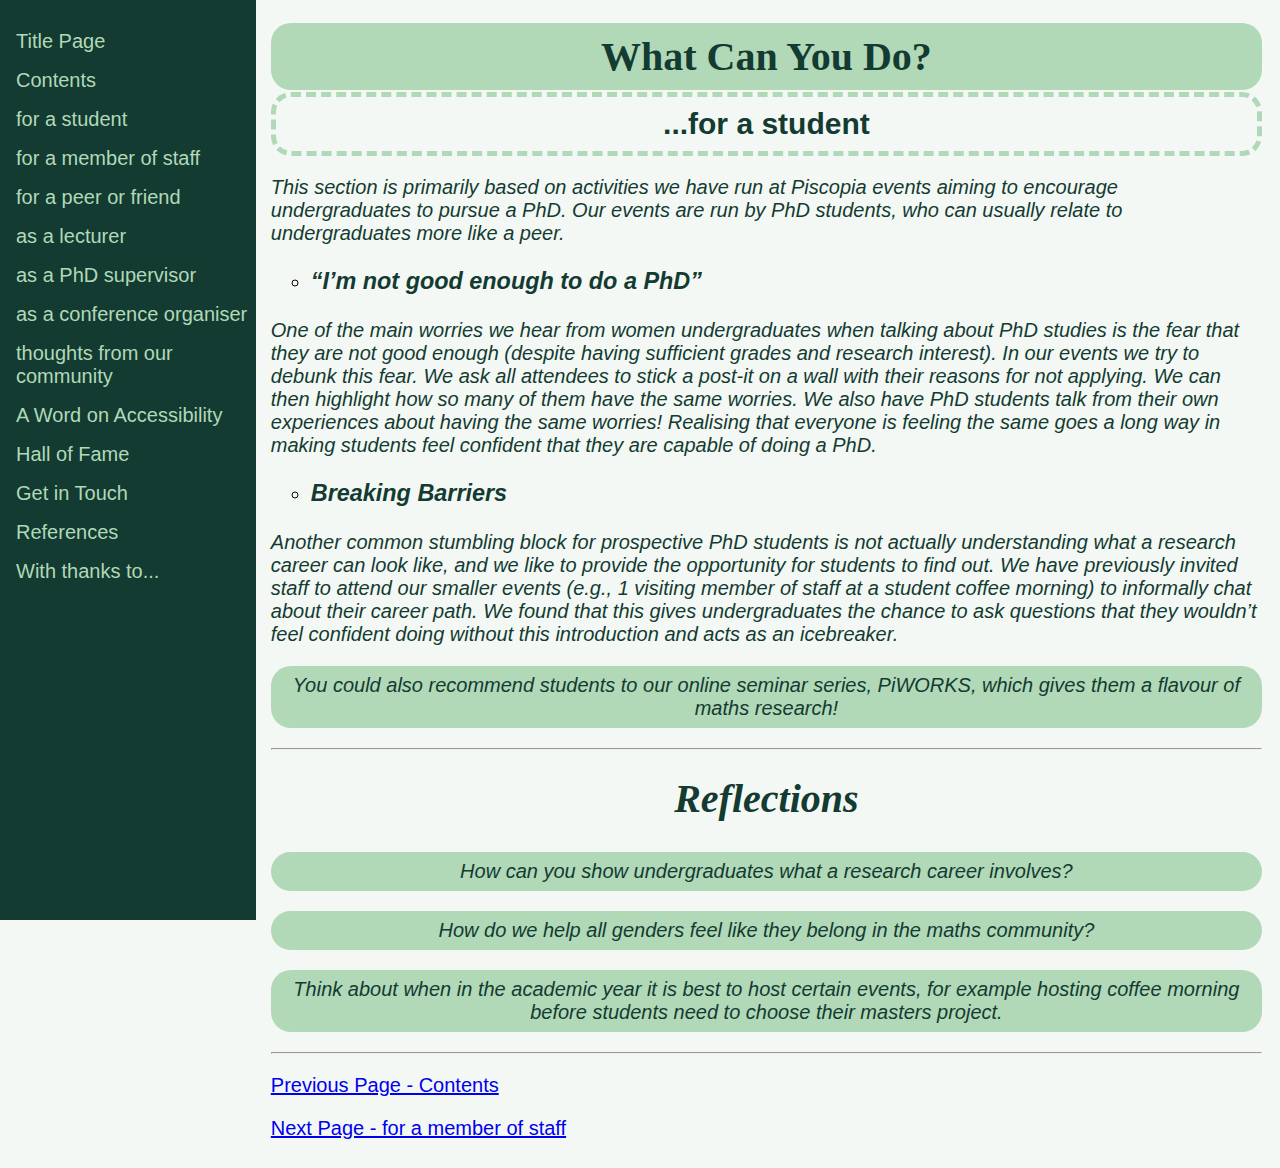
<file: for_a_student.html>
<!DOCTYPE html>
<html>
<head>
  <title>What Can You Do?...for a student</title>
  <link rel="stylesheet" href="RLE_style.css">
</head>
<body style="background-color:#f3f8f4;">

<div class="sidenav">
	<a href='Title_Page.html'>Title Page</a>
	<a href='Contents.html'>Contents</a>
	<a href='for_a_student.html'>for a student</a>
  	<a href='for_a_memberofstaff.html'>for a member of staff</a>
  	<a href='for_a_peerorfriend.html'>for a peer or friend</a>
  	<a href='as_a_lecturer.html'>as a lecturer</a>
  	<a href='as_a_phdsupervisor.html'>as a PhD supervisor</a>
  	<a href='as_a_conferenceorganiser.html'>as a conference organiser</a>
	<a href='thoughts_from_our_community.html'>thoughts from our community</a>
	<a href='a_word_on_accessibility.html'>A Word on Accessibility</a>
	<a href='hall_of_fame.html'>Hall of Fame</a>
	<a href='get_in_touch.html'>Get in Touch</a>
	<a href='references.html'>References</a>
	<a href='with_thanks_to.html'>With thanks to...</a>
</div>

<div class="sidenav2">
</div>

<div class="main">

<h1 class="A">What Can You Do?</h1>
<h2 class="A">...for a student</h2>

<p class="A"><i>This section is primarily based on activities we have run at Piscopia events aiming to encourage undergraduates to pursue a PhD. Our events are run by PhD students, who can usually relate to undergraduates more like a peer.</p>

<ul style="list-style-type:circle;">
	<li><h3 class="A">“I’m not good enough to do a PhD”</h3></li>
</ul>
<p class="A">One of the main worries we hear from women undergraduates when talking about PhD studies is the fear that they are not good enough (despite having sufficient grades and research interest). In our events we try to debunk this fear. We ask all attendees to stick a post-it on a wall with their reasons for not applying. We can then highlight how so many of them have the same worries. We also have PhD students talk from their own experiences about having the same worries! Realising that everyone is feeling the same goes a long way in making students feel confident that they are capable of doing a PhD.</p>

<ul style="list-style-type:circle;">
	<li><h3 class="A">Breaking Barriers</h3></li>
</ul>
<p class="A">Another common stumbling block for prospective PhD students is not actually understanding what a research career can look like, and we like to provide the opportunity for students to find out. We have previously invited staff to attend our smaller events (e.g., 1 visiting member of staff at a student coffee morning) to informally chat about their career path. We found that this gives undergraduates the chance to ask questions that they wouldn’t feel confident doing without this introduction and acts as an icebreaker.</p>

<p class="B">You could also recommend students to our online seminar series, PiWORKS, which gives them a flavour of maths research!</p>

<hr>
<h1 class="B">Reflections</h1>

<p class="B">How can you show undergraduates what a research career involves?</p>

<p class="B">How do we help all genders feel like they belong in the maths community?</p>

<p class="B">Think about when in the academic year it is best to host certain events, for example hosting coffee morning before students need to choose their masters project.</i></p>


<hr>
<p><a href='Contents.html'> Previous Page - Contents </a><p/>
<p><a href='for_a_memberofstaff.html'> Next Page - for a member of staff </a></p>


</div>

</body>

</html>
</file>
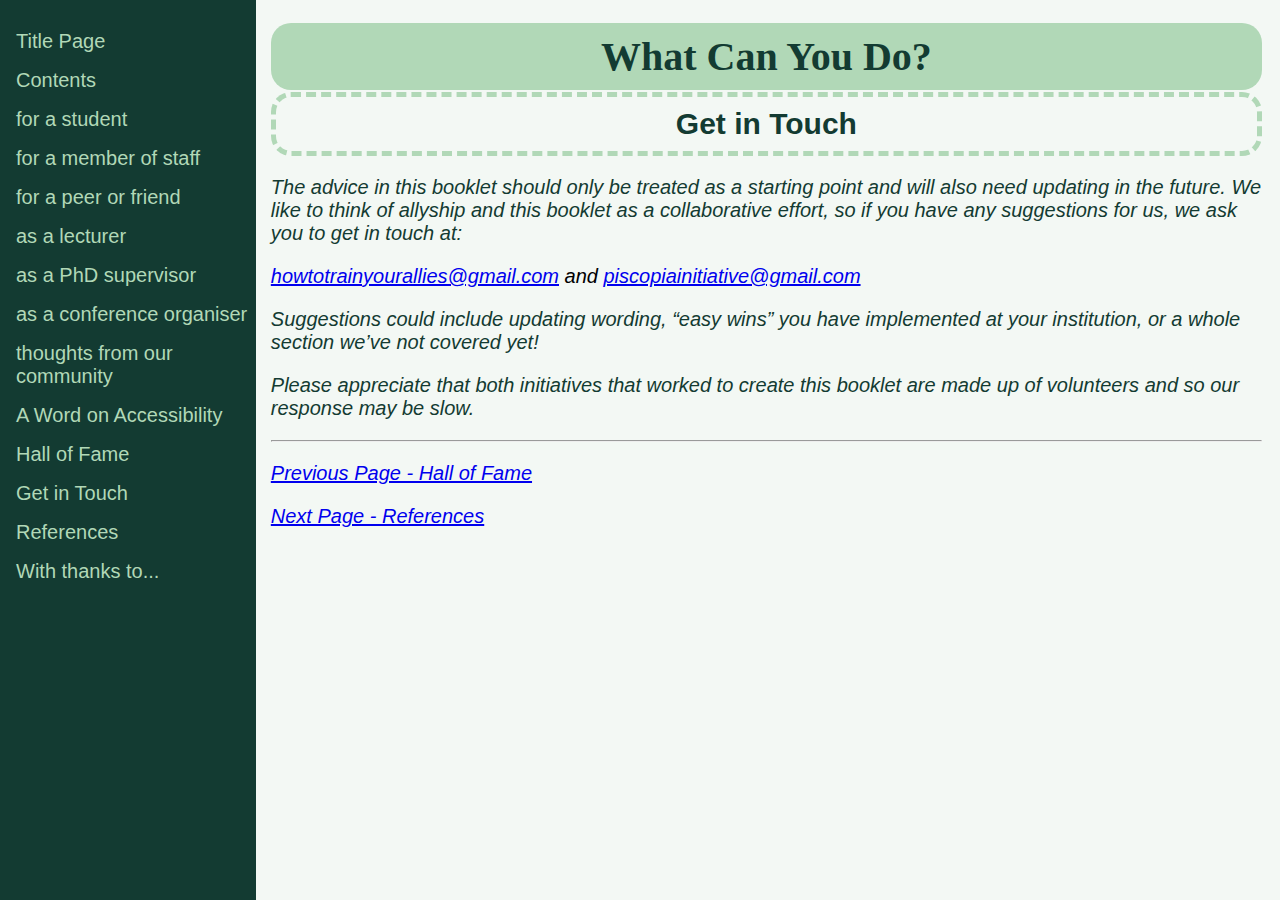
<file: get_in_touch.html>
<!DOCTYPE html>
<html>
<head>
  <title>What Can You Do?...Get in Touch</title>
  <link rel="stylesheet" href="RLE_style.css">
</head>
<body style="background-color:#f3f8f4;">

<div class="sidenav">
	<a href='index.html'>Title Page</a>
	<a href='Contents.html'>Contents</a>
	<a href='for_a_student.html'>for a student</a>
  	<a href='for_a_memberofstaff.html'>for a member of staff</a>
  	<a href='for_a_peerorfriend.html'>for a peer or friend</a>
  	<a href='as_a_lecturer.html'>as a lecturer</a>
  	<a href='as_a_phdsupervisor.html'>as a PhD supervisor</a>
  	<a href='as_a_conferenceorganiser.html'>as a conference organiser</a>
	<a href='thoughts_from_our_community.html'>thoughts from our community</a>
	<a href='a_word_on_accessibility.html'>A Word on Accessibility</a>
	<a href='hall_of_fame.html'>Hall of Fame</a>
	<a href='get_in_touch.html'>Get in Touch</a>
	<a href='References.html'>References</a>
	<a href='with_thanks_to.html'>With thanks to...</a>
</div>

<div class="sidenav2">
</div>

<div class="main">

<h1 class="A">What Can You Do?</h1>
<h2 class="A">Get in Touch</h2>

<p class="A"><i>The advice in this booklet should only be treated as a starting point and will also need updating in the future. We like to think of allyship and this booklet as a collaborative effort, so if you have any suggestions for us, we ask you to get in touch at:</p>

<p><a href='mailto:howtotrainyourallies@gmail.com'>howtotrainyourallies@gmail.com</a> and <a href='mailto:piscopiainitiative@gmail.com'>piscopiainitiative@gmail.com</a><p/>

<p class="A"><i>Suggestions could include updating wording, “easy wins” you have implemented at your institution, or a whole section we’ve not covered yet!</p>

<p class="A"><i>Please appreciate that both initiatives that worked to create this booklet are made up of volunteers and so our response may be slow.</i></p>

<hr>
<p><a href='hall_of_fame.html'> Previous Page - Hall of Fame </a><p/>
<p><a href='References.html'> Next Page - References </a></p>


</div>

</body>


</html>
</file>
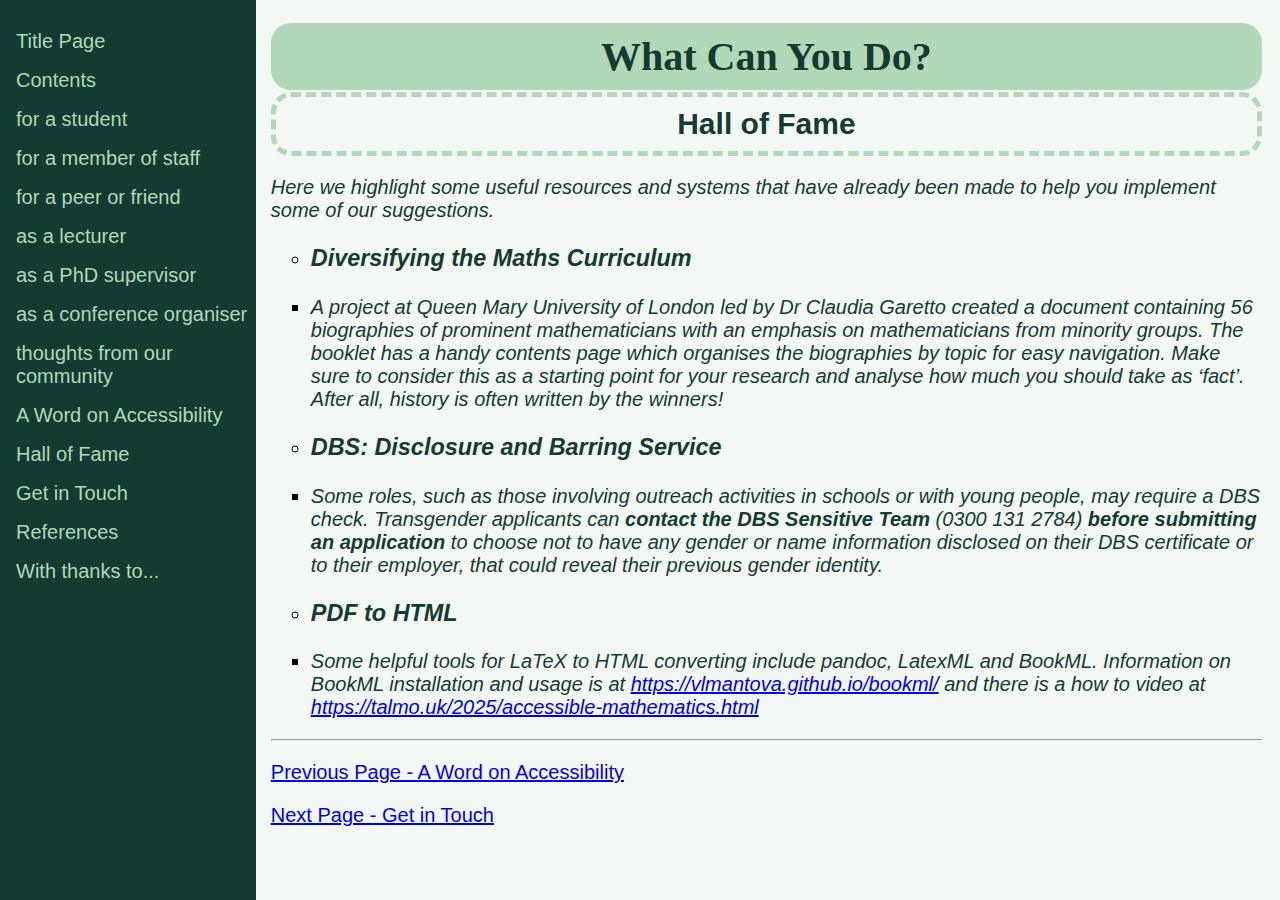
<file: hall_of_fame.html>
<!DOCTYPE html>
<html>
<head>
  <title>What Can You Do?...Hall of Fame</title>
  <link rel="stylesheet" href="RLE_style.css">
</head>
<body style="background-color:#f3f8f4;">

<div class="sidenav">
	<a href='index.html'>Title Page</a>
	<a href='Contents.html'>Contents</a>
	<a href='for_a_student.html'>for a student</a>
  	<a href='for_a_memberofstaff.html'>for a member of staff</a>
  	<a href='for_a_peerorfriend.html'>for a peer or friend</a>
  	<a href='as_a_lecturer.html'>as a lecturer</a>
  	<a href='as_a_phdsupervisor.html'>as a PhD supervisor</a>
  	<a href='as_a_conferenceorganiser.html'>as a conference organiser</a>
	<a href='thoughts_from_our_community.html'>thoughts from our community</a>
	<a href='a_word_on_accessibility.html'>A Word on Accessibility</a>
	<a href='hall_of_fame.html'>Hall of Fame</a>
	<a href='get_in_touch.html'>Get in Touch</a>
	<a href='References.html'>References</a>
	<a href='with_thanks_to.html'>With thanks to...</a>
</div>

<div class="sidenav2">
</div>

<div class="main">

<h1 class="A">What Can You Do?</h1>
<h2 class="A">Hall of Fame</h2>

<p class="A"><i>Here we highlight some useful resources and systems that have already been made to help you implement some of our suggestions.</p>

<ul style="list-style-type:circle;">
	<li><h3 class="A">Diversifying the Maths Curriculum</h3></li>
</ul>
<ul style="list-style-type:square;">
	<li><p class="A">A project at Queen Mary University of London led by Dr Claudia Garetto created a document containing 56 biographies of prominent mathematicians with an emphasis on mathematicians from minority groups. The booklet has a handy contents page which organises the biographies by topic for easy navigation. Make sure to consider this as a starting point for your research and analyse how much you should take as ‘fact’. After all, history is often written by the winners!</p></li>
</ul>
<ul style="list-style-type:circle;">
	<li><h3 class="A">DBS: Disclosure and Barring Service</h3></li>
</ul>
<ul style="list-style-type:square;">
	<li><p class="A">Some roles, such as those involving outreach activities in schools or with young people, may require a DBS check. Transgender applicants can <b>contact the DBS Sensitive Team</b> (0300 131 2784) <b>before submitting an application</b> to choose not to have any gender or name information disclosed on their DBS certificate or to their employer, that could reveal their previous gender identity.</p></li>
</ul>
<ul style="list-style-type:circle;">
	<li><h3 class="A">PDF to HTML</h3></li>
</ul>
<ul style="list-style-type:square;">
	<li><p class="A">Some helpful tools for LaTeX to HTML converting include pandoc, LatexML and BookML. Information on BookML installation and usage is at <a href="https://vlmantova.github.io/bookml/">https://vlmantova.github.io/bookml/</a> and there is a how to video at <a href="https://talmo.uk/2025/accessible-mathematics.html">https://talmo.uk/2025/accessible-mathematics.html</a></i></p></li>
</ul>



<hr>
<p><a href='a_word_on_accessibility.html'> Previous Page - A Word on Accessibility </a><p/>
<p><a href='get_in_touch.html'> Next Page - Get in Touch </a></p>


</div>

</body>


</html>
</file>
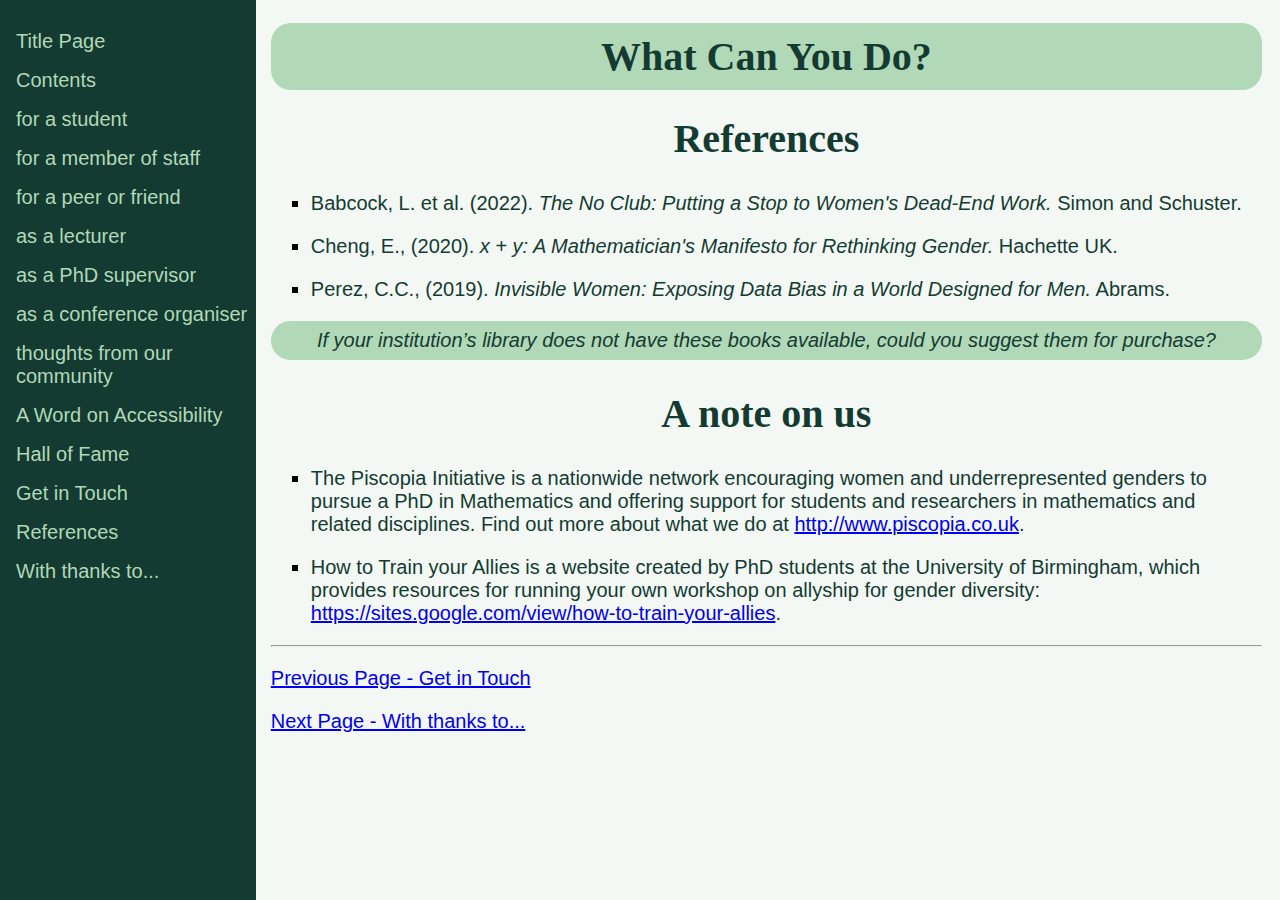
<file: References.html>
<!DOCTYPE html>
<html>
<head>
  <title>What Can You Do?...References</title>
  <link rel="stylesheet" href="RLE_style.css">
</head>
<body style="background-color:#f3f8f4;">

<div class="sidenav">
	<a href='Title_Page.html'>Title Page</a>
	<a href='Contents.html'>Contents</a>
	<a href='for_a_student.html'>for a student</a>
  	<a href='for_a_memberofstaff.html'>for a member of staff</a>
  	<a href='for_a_peerorfriend.html'>for a peer or friend</a>
  	<a href='as_a_lecturer.html'>as a lecturer</a>
  	<a href='as_a_phdsupervisor.html'>as a PhD supervisor</a>
  	<a href='as_a_conferenceorganiser.html'>as a conference organiser</a>
	<a href='thoughts_from_our_community.html'>thoughts from our community</a>
	<a href='a_word_on_accessibility.html'>A Word on Accessibility</a>
	<a href='hall_of_fame.html'>Hall of Fame</a>
	<a href='get_in_touch.html'>Get in Touch</a>
	<a href='references.html'>References</a>
	<a href='with_thanks_to.html'>With thanks to...</a>
</div>

<div class="sidenav2">
</div>

<div class="main">

<h1 class="A">What Can You Do?</h1>
<h1 class="B">References</h1>

<ul style="list-style-type:square;">
	<li><p class="A">Babcock, L. et al. (2022). <i>The No Club: Putting a Stop to Women's Dead-End Work.</i> Simon and Schuster.</p></li>
</ul>

<ul style="list-style-type:square;">
	<li><p class="A">Cheng, E., (2020). <i>x + y: A Mathematician's Manifesto for Rethinking Gender.</i> Hachette UK.</p></li>
</ul>

<ul style="list-style-type:square;">
	<li><p class="A">Perez, C.C., (2019). <i>Invisible Women: Exposing Data Bias in a World Designed for Men.</i> Abrams.</p></li>
</ul>

<p class="B"><i>If your institution’s library does not have these books available, could you suggest them for purchase?</i></p>



<h1 class="B">A note on us</h1>

<ul style="list-style-type:square;">
	<li><p class="A">The Piscopia Initiative is a nationwide network encouraging women and underrepresented genders to pursue a PhD in Mathematics and offering support for students and researchers in mathematics and related disciplines. Find out more about what we do at <a href='http://www.piscopia.co.uk'>http://www.piscopia.co.uk</a>.</p></li>
</ul>

<ul style="list-style-type:square;">
	<li><p class="A">How to Train your Allies is a website created by PhD students at the University of Birmingham, which provides resources for running your own workshop on allyship for gender diversity: <a href='https://sites.google.com/view/how-to-train-your-allies'>https://sites.google.com/view/how-to-train-your-allies</a>.</p></li>
</ul>


<hr>
<p><a href='get_in_touch.html'> Previous Page - Get in Touch </a><p/>
<p><a href='with_thanks_to.html'> Next Page - With thanks to... </a></p>


</div>

</body>

</html>
</file>
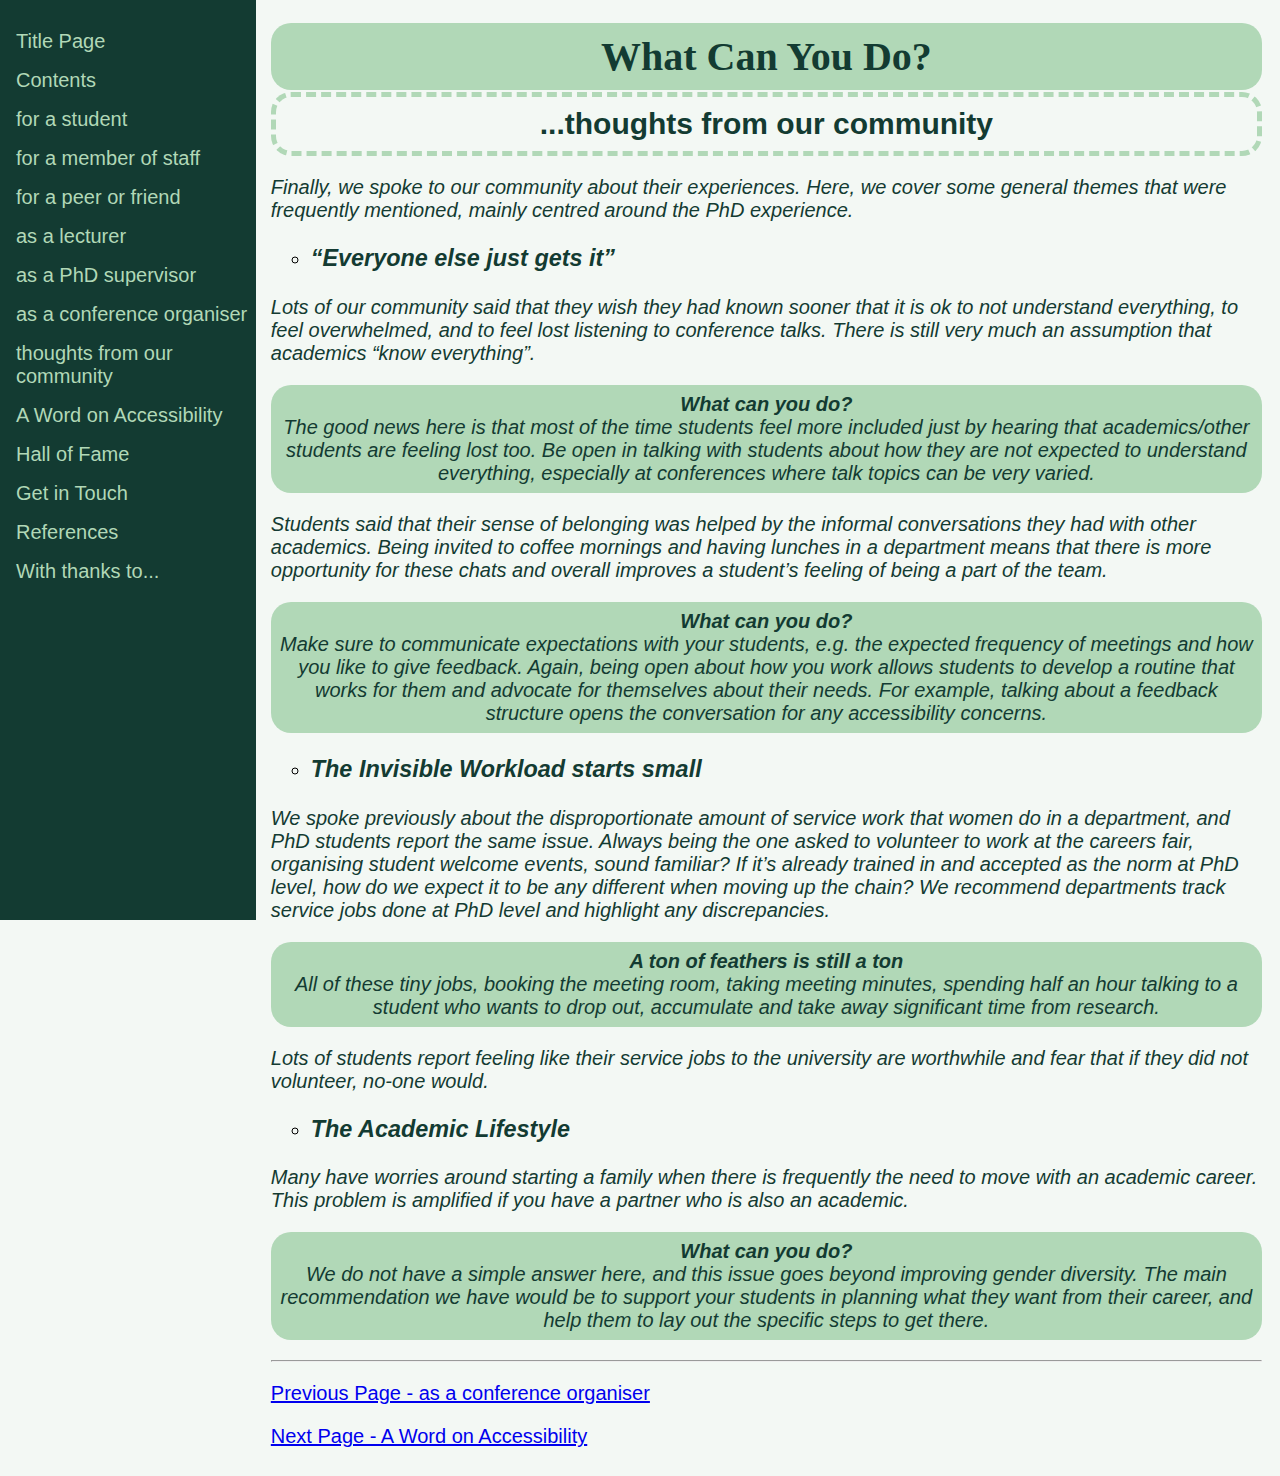
<file: thoughts_from_our_community.html>
<!DOCTYPE html>
<html>
<head>
  <title>What Can You Do?...thoughts from our community</title>
  <link rel="stylesheet" href="RLE_style.css">
</head>
<body style="background-color:#f3f8f4;">

<div class="sidenav">
	<a href='Title_Page.html'>Title Page</a>
	<a href='Contents.html'>Contents</a>
	<a href='for_a_student.html'>for a student</a>
  	<a href='for_a_memberofstaff.html'>for a member of staff</a>
  	<a href='for_a_peerorfriend.html'>for a peer or friend</a>
  	<a href='as_a_lecturer.html'>as a lecturer</a>
  	<a href='as_a_phdsupervisor.html'>as a PhD supervisor</a>
  	<a href='as_a_conferenceorganiser.html'>as a conference organiser</a>
	<a href='thoughts_from_our_community.html'>thoughts from our community</a>
	<a href='a_word_on_accessibility.html'>A Word on Accessibility</a>
	<a href='hall_of_fame.html'>Hall of Fame</a>
	<a href='get_in_touch.html'>Get in Touch</a>
	<a href='references.html'>References</a>
	<a href='with_thanks_to.html'>With thanks to...</a>
</div>

<div class="sidenav2">
</div>

<div class="main">

<h1 class="A">What Can You Do?</h1>
<h2 class="A">...thoughts from our community</h2>

<p class="A"><i>Finally, we spoke to our community about their experiences. Here, we cover some general themes that were frequently mentioned, mainly centred around the PhD experience.</p>

<ul style="list-style-type:circle;">
	<li><h3 class="A">“Everyone else just gets it”</h3></li>
</ul>
<p class="A">Lots of our community said that they wish they had known sooner that it is ok to not understand everything, to feel overwhelmed, and to feel lost listening to conference talks. There is still very much an assumption that academics “know everything”.</p>

<p class="B"><b>What can you do?</b><br>
The good news here is that most of the time students feel more included just by hearing that academics/other students are feeling lost too. Be open in talking with students about how they are not expected to understand everything, especially at conferences where talk topics can be very varied.</p>

<p class="A">Students said that their sense of belonging was helped by the informal conversations they had with other academics. Being invited to coffee mornings and having lunches in a department means that there is more opportunity for these chats and overall improves a student’s feeling of being a part of the team.</p>

<p class="B"><b>What can you do?</b><br>
Make sure to communicate expectations with your students, e.g. the expected frequency of meetings and how you like to give feedback. Again, being open about how you work allows students to develop a routine that works for them and advocate for themselves about their needs. For example, talking about a feedback structure opens the conversation for any accessibility concerns.</p>

<ul style="list-style-type:circle;">
	<li><h3 class="A">The Invisible Workload starts small</h3></li>
</ul>
<p class="A">We spoke previously about the disproportionate amount of service work that women do in a department, and PhD students report the same issue. Always being the one asked to volunteer to work at the careers fair, organising student welcome events, sound familiar? If it’s already trained in and accepted as the norm at PhD level, how do we expect it to be any different when moving up the chain? We recommend departments track service jobs done at PhD level and highlight any discrepancies.</p>

<p class="B"><b>A ton of feathers is still a ton</b><br>
All of these tiny jobs, booking the meeting room, taking meeting minutes, spending half an hour talking to a student who wants to drop out, accumulate and take away significant time from research.</p>

<p class="A">Lots of students report feeling like their service jobs to the university are worthwhile and fear that if they did not volunteer, no-one would.</p>

<ul style="list-style-type:circle;">
	<li><h3 class="A">The Academic Lifestyle</h3></li>
</ul>
<p class="A">Many have worries around starting a family when there is frequently the need to move with an academic career. This problem is amplified if you have a partner who is also an academic.</p>

<p class="B"><b>What can you do?</b><br>
We do not have a simple answer here, and this issue goes beyond improving gender diversity. The main recommendation we have would be to support your students in planning what they want from their career, and help them to lay out the specific steps to get there.</i></p>


<hr>
<p><a href='as_a_conferenceorganiser.html'> Previous Page - as a conference organiser </a><p/>
<p><a href='a_word_on_accessibility.html'> Next Page - A Word on Accessibility </a></p>


</div>

</body>

</html>
</file>
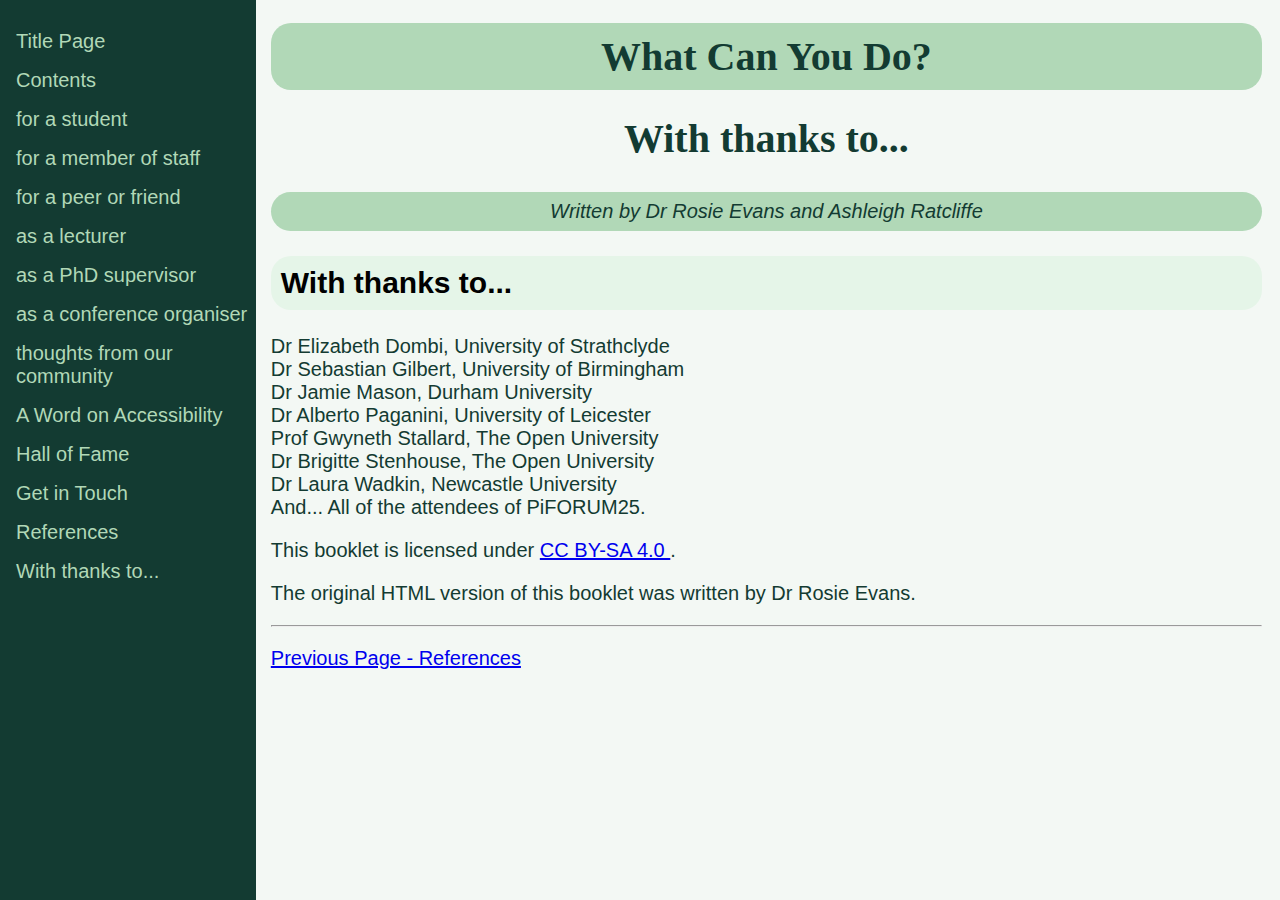
<file: with_thanks_to.html>
<!DOCTYPE html>
<html>
<head>
  <title>What Can You Do?...With thanks to...</title>
  <link rel="stylesheet" href="RLE_style.css">
</head>
<body style="background-color:#f3f8f4;">

<div class="sidenav">
	<a href='index.html'>Title Page</a>
	<a href='Contents.html'>Contents</a>
	<a href='for_a_student.html'>for a student</a>
  	<a href='for_a_memberofstaff.html'>for a member of staff</a>
  	<a href='for_a_peerorfriend.html'>for a peer or friend</a>
  	<a href='as_a_lecturer.html'>as a lecturer</a>
  	<a href='as_a_phdsupervisor.html'>as a PhD supervisor</a>
  	<a href='as_a_conferenceorganiser.html'>as a conference organiser</a>
	<a href='thoughts_from_our_community.html'>thoughts from our community</a>
	<a href='a_word_on_accessibility.html'>A Word on Accessibility</a>
	<a href='hall_of_fame.html'>Hall of Fame</a>
	<a href='get_in_touch.html'>Get in Touch</a>
	<a href='References.html'>References</a>
	<a href='with_thanks_to.html'>With thanks to...</a>
</div>

<div class="sidenav2">
</div>

<div class="main">

<h1 class="A">What Can You Do?</h1>
<h1 class="B">With thanks to...</h1>

<p class="B"><i>Written by Dr Rosie Evans and Ashleigh Ratcliffe</i></p>

<h2 style="border-radius: 20px;background-color:#e5f5e8;padding: 10px">With thanks to...</h2>
<p class="A">Dr Elizabeth Dombi, University of Strathclyde<br>
Dr Sebastian Gilbert, University of Birmingham<br>
Dr Jamie Mason, Durham University<br>
Dr Alberto Paganini, University of Leicester<br>
Prof Gwyneth Stallard, The Open University<br>
Dr Brigitte Stenhouse, The Open University<br>
Dr Laura Wadkin, Newcastle University<br>

And... All of the attendees of PiFORUM25. </p>

<p class="A">This booklet is licensed under <a href='https://creativecommons.org/licenses/by-sa/4.0/'> CC BY-SA 4.0 </a>.</p>

<p class="A"> The original HTML version of this booklet was written by Dr Rosie Evans. </p>

<hr>
<p><a href='References.html'> Previous Page - References </a><p/>

</div>

</body>


</html>
</file>
<file: RLE_style.css>
body {
  font-family: "Lato", sans-serif;
  display: flex;
  justify-content: center;
}


.sidenav {
  height: 100%;
  width: 20%;
  position: fixed;
  z-index: 1;
  top: 0;
  left: 0;
  background-color: #133b32;
  overflow-x: hidden;
  padding-top: 20px;
}

.sidenav a {
  padding: 10px 8px 6px 16px;
  text-decoration: none;
  font-size: 20px;
  color: #b1d8b7;
  display: block;
}

.sidenav a.suboption {
  padding: 6px 8px 6px 30px;
  text-decoration: none;
  font-size: 20px;
  color: #b1d8b7;
  display: block;
}
.sidenav a:hover {
  color: #f1f1f1;
}
 
.sidebar a.active {
  background-color: #04AA6D;
  color: white;
}

.sidebar a:hover:not(.active) {
  background-color: #555;
  color: white;
}

div.content {
  margin-left: 200px;
  padding: 1px 16px;
  height: 1000px;
}

@media screen and (max-width: 700px) {
  .sidebar {
    width: 100%;
    height: auto;
    position: relative;
  }
  .sidebar a {float: left;}
  div.content {margin-left: 0;}
}

@media screen and (max-width: 00px) {
  .sidebar a {
    text-align: center;
    float: none;
  }
}

.main {
  margin-left: 20%; /* Same as the width of the sidenav */
  margin-right: 0%;
  font-size: 20px; /* Increased text to enable scrolling */
  padding: 0px 10px;
  width: 100%;
}

@media screen and (max-height: 450px) {
  .sidenav {padding-top: 15px;}
  .sidenav a {font-size: 18px;}
}


table, th, td {
  border: 1px solid black;
  border-collapse: collapse;
}

.cell_background {
  background-color: #f0e5ba;
}

h1.A {
  text-align:center;
  color:#133b32;
  font-family:Brush Script MT;
  background-color:#b1d8b7;
  padding: 10px;
  border-radius: 20px;
  margin: 15px 0px 0px 0px;
}

h1.B {
  text-align:center;
  color:#133b32;
  font-family:Brush Script MT;
  padding: 10px;
  border-radius: 20px;
  margin: 15px 0px 0px 0px;
}

h2.A {
  text-align:center;
  color:#133b32;
  font-family:arial;
  border:5px solid #b1d8b7;
  border-style: dashed;
  padding: 10px;
  margin: 2px 0px;
  border-radius: 20px
}

h3.A {
  color:#133b32;
  font-family:arial;
}

p.A {
  color:#133b32;
  font-family:arial;
}

p.B {
  text-align:center;
  color:#133b32;
  font-family:arial;
  background-color:#b1d8b7;
  padding: 8px;
  border-radius: 20px
}
</file>
